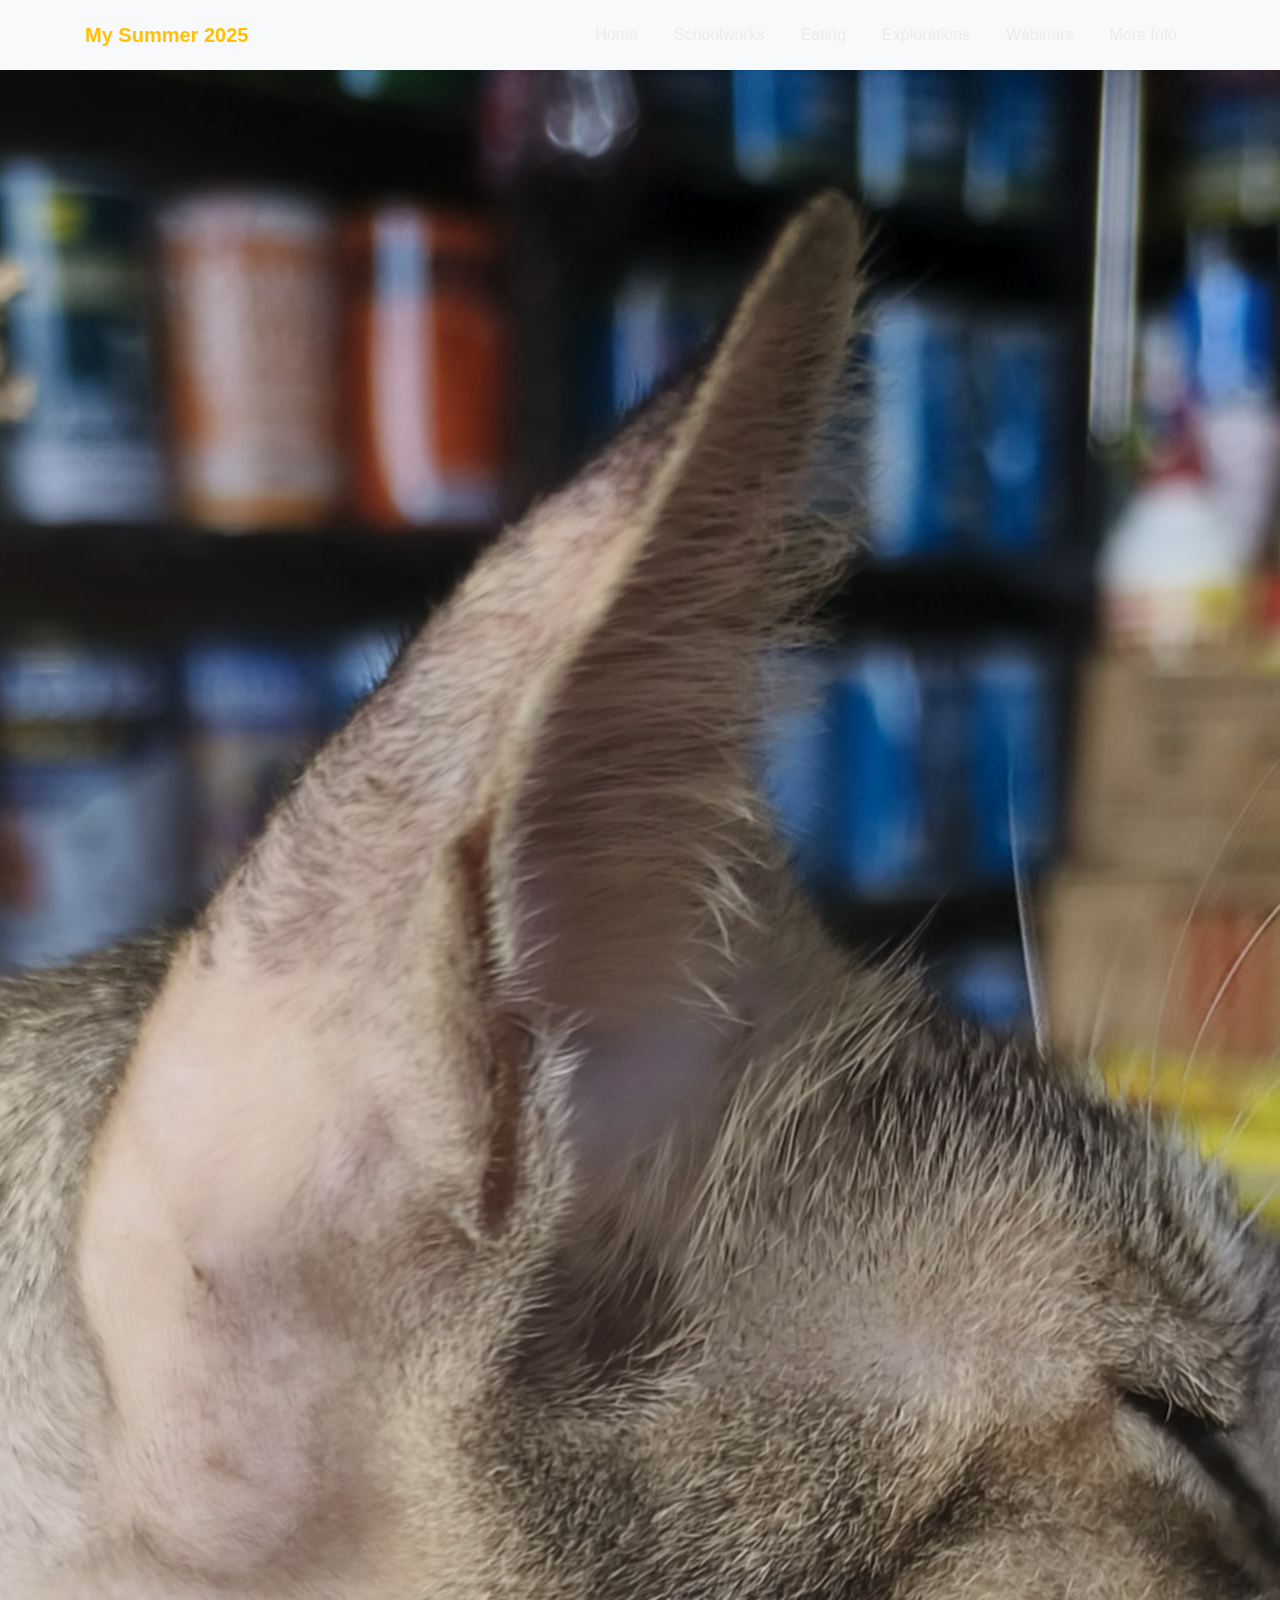
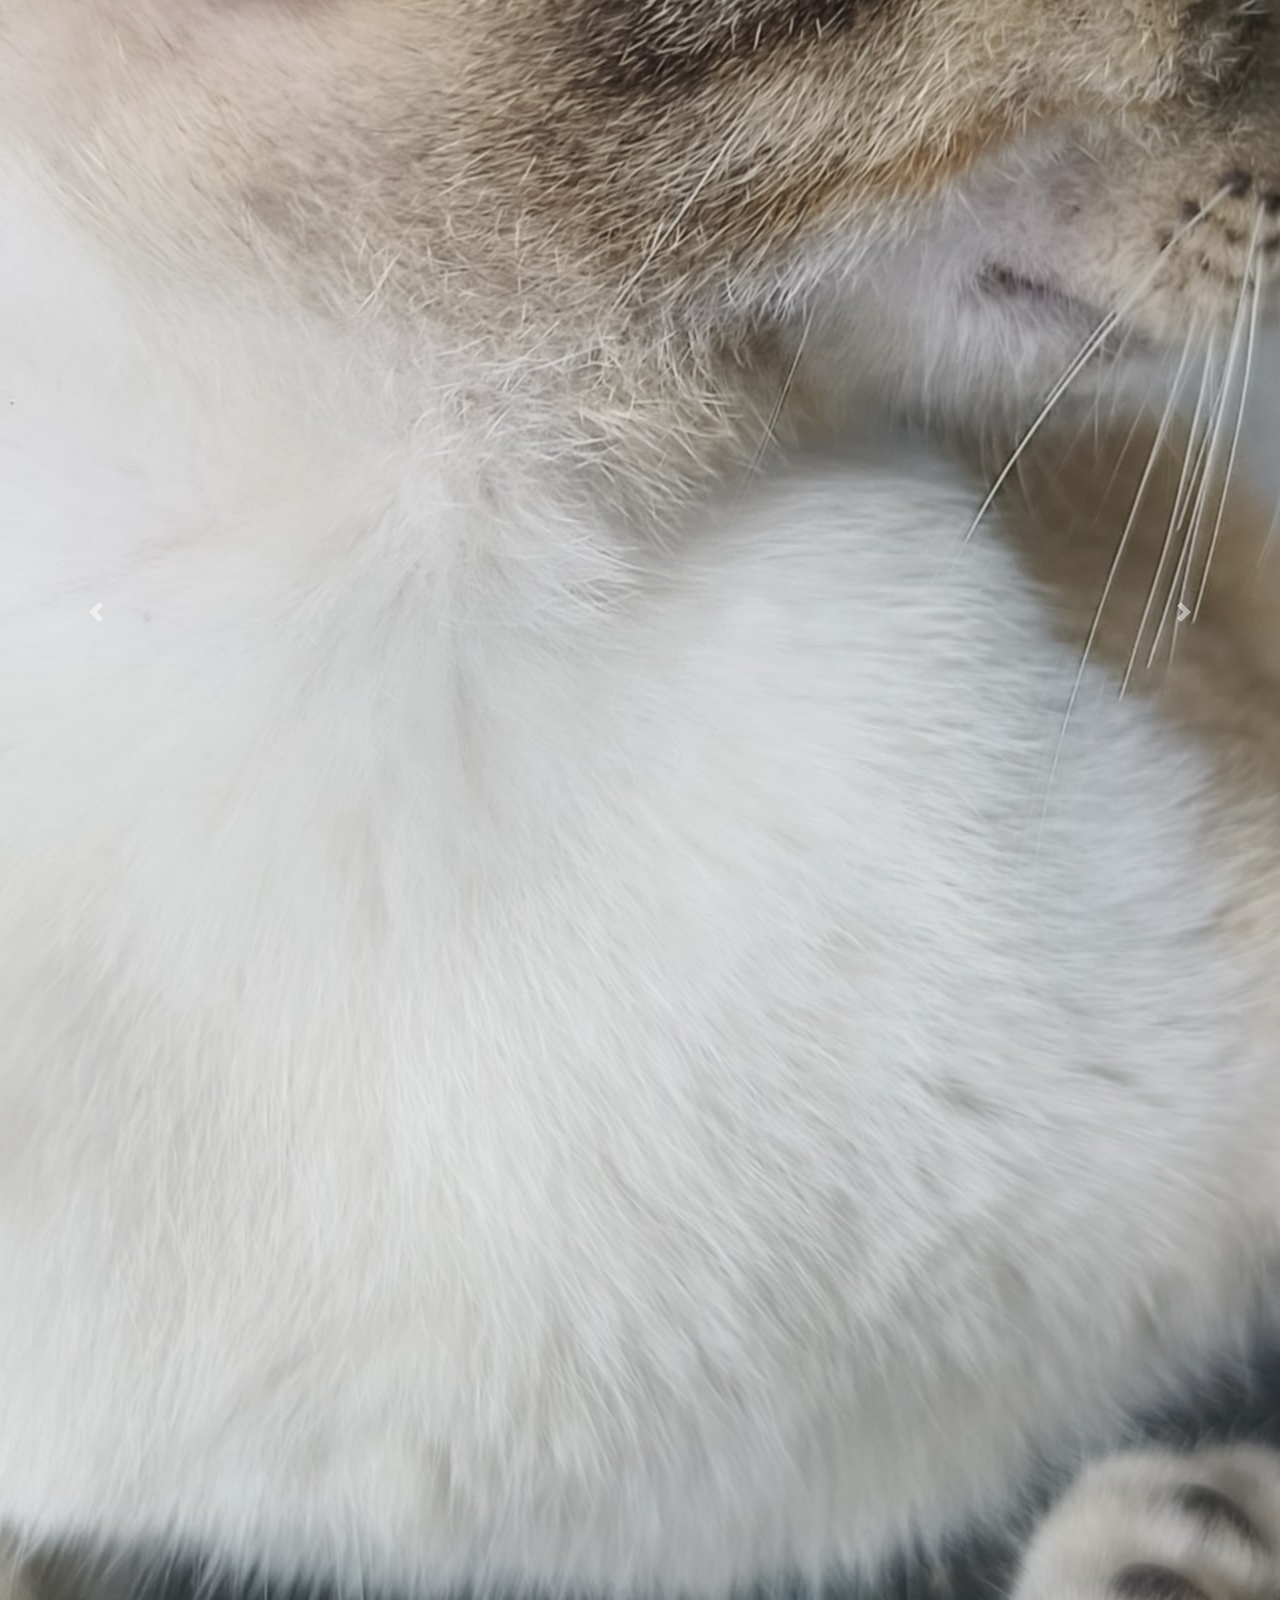
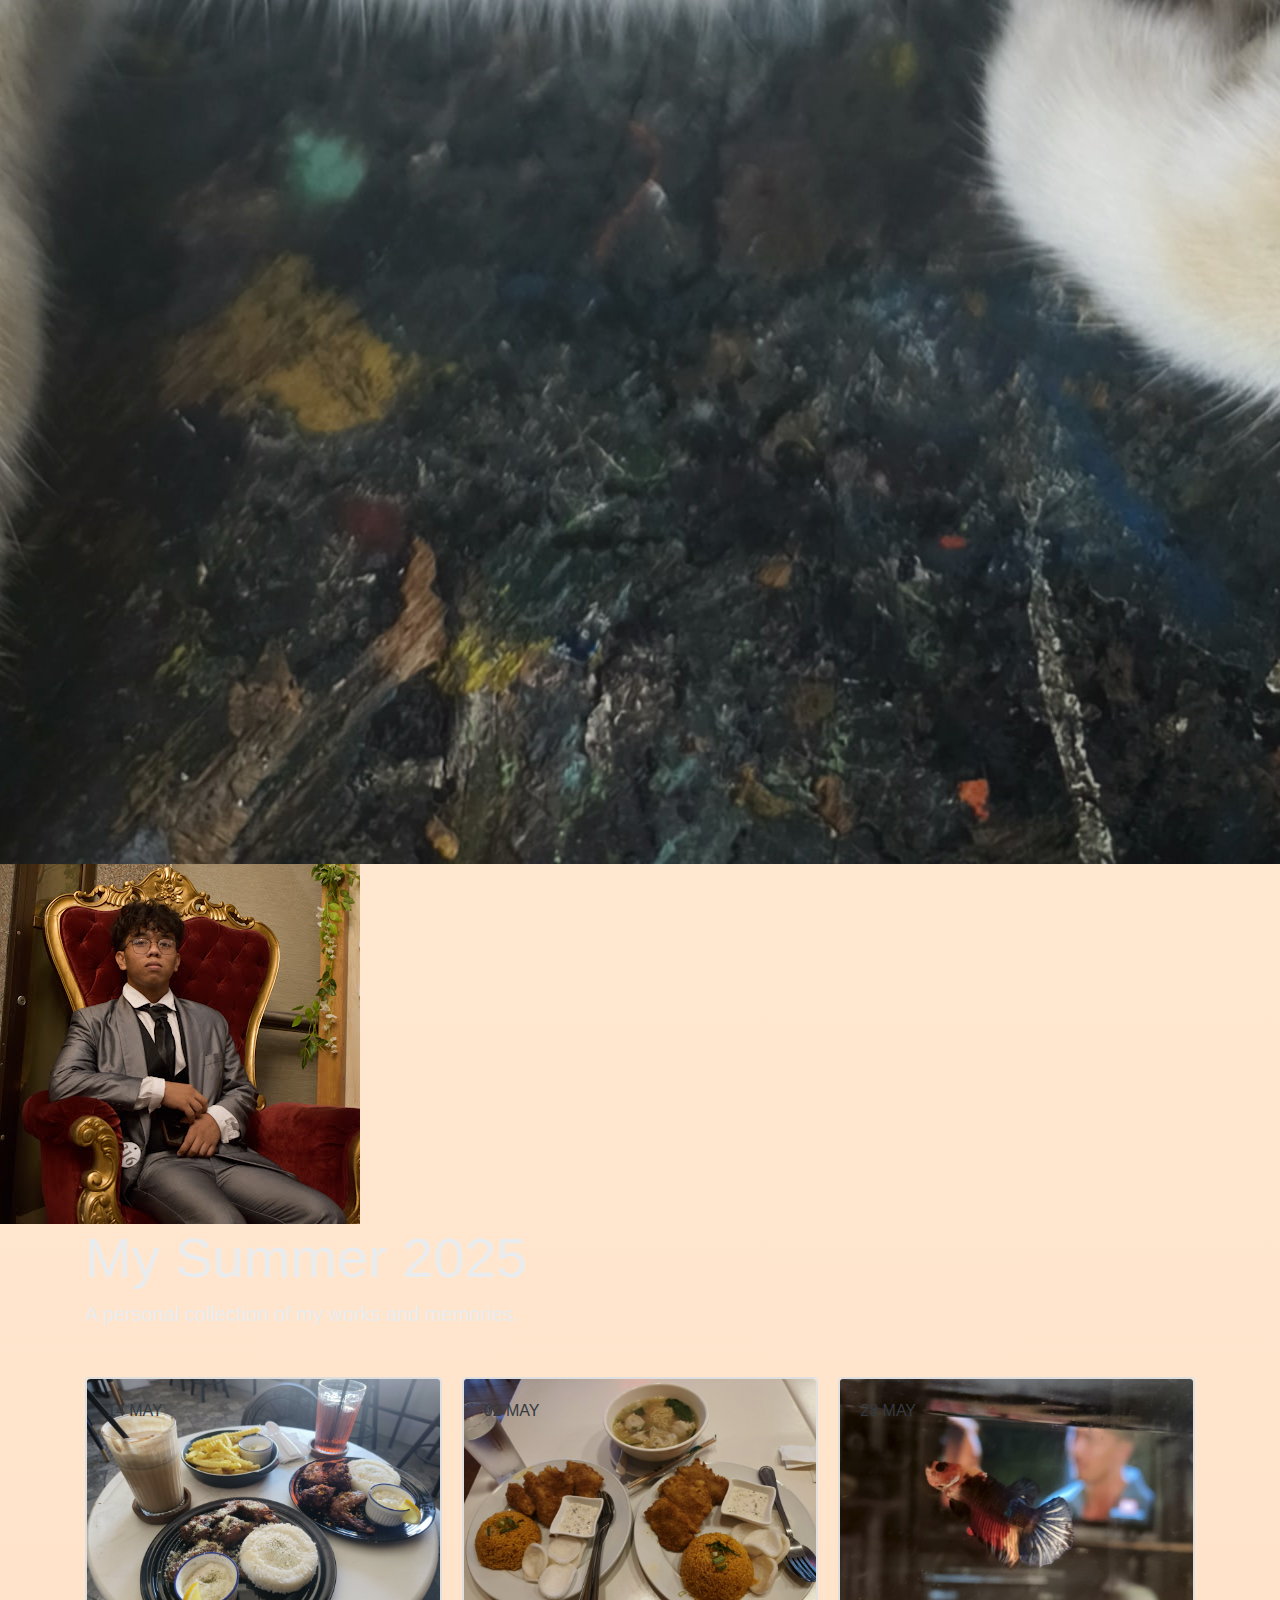
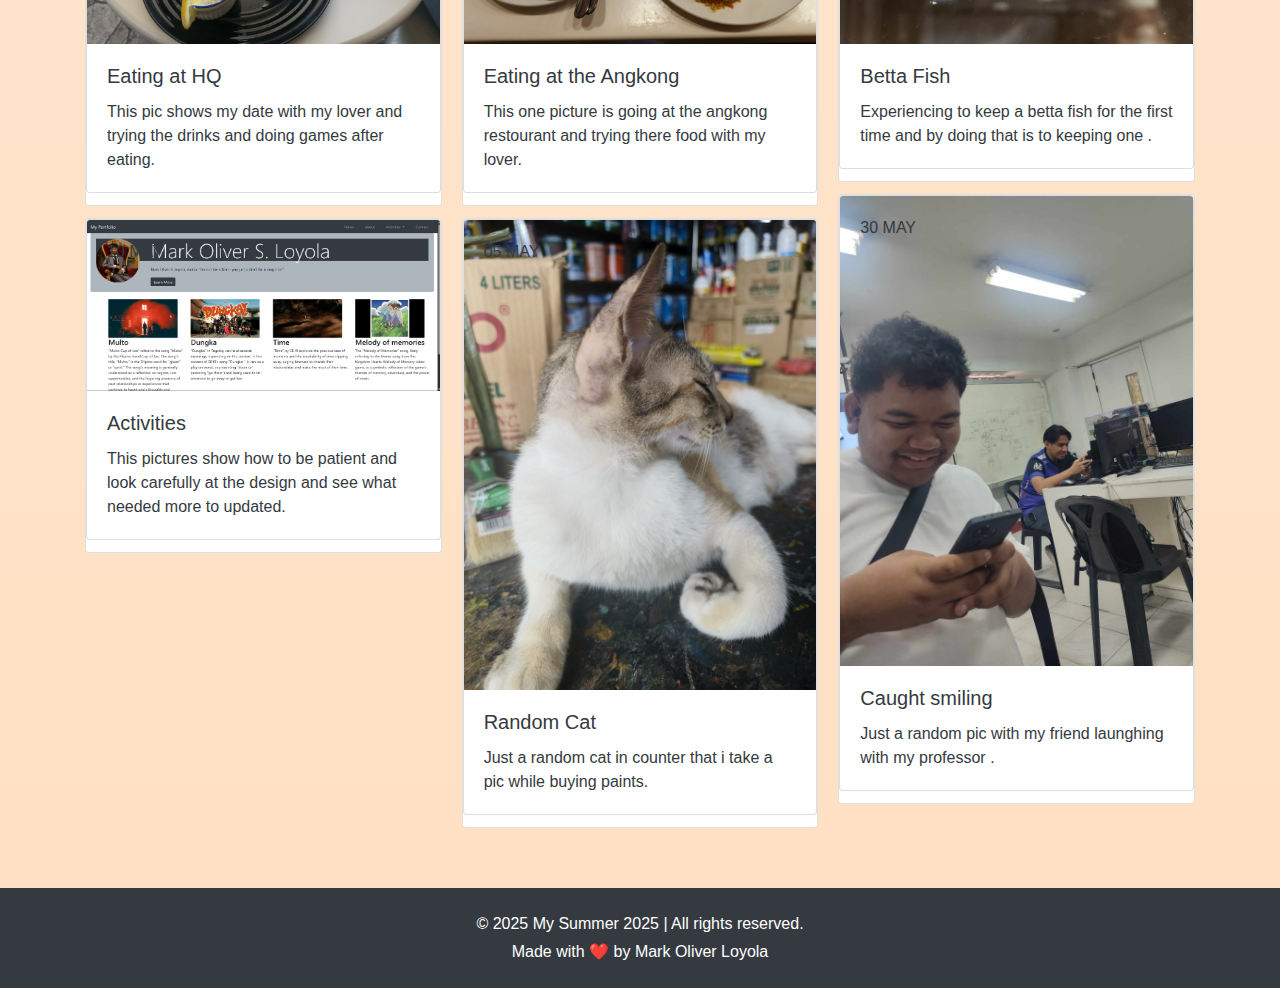
<file: web/index.html>
<!DOCTYPE html>
<html lang="en">
<head>
    <meta charset="UTF-8">
    <meta name="viewport" content="width=device-width, initial-scale=1.0">
    <title>Summer 2025</title>
    <!-- bootstrap css na galing sa net/ai -->
  <link rel="stylesheet" href="https://stackpath.bootstrapcdn.com/bootstrap/4.5.2/css/bootstrap.min.css">
  <!-- Custom CSS -->
  <link rel="stylesheet" href="style.css">

  <body style="background: linear-gradient(to bottom, #fff8f0, #ffe0c3);">
</head>
<body>
  <!-- Navbar -->
<!-- nav bars -->
<nav class="navbar navbar-expand-lg navbar-light bg-light fixed-top shadow-sm">
  <div class="container">
    <a class="navbar-brand font-weight-bold text-warning" href="#">My Summer 2025</a>
    <button class="navbar-toggler" type="button" data-toggle="collapse" data-target="#navbarNav"
      aria-controls="navbarNav" aria-expanded="false" aria-label="Toggle navigation">
      <span class="navbar-toggler-icon"></span>
    </button>
    
    <div class="collapse navbar-collapse justify-content-end" id="navbarNav">
      <ul class="navbar-nav">
        <li class="nav-item"><a class="nav-link" href="Website.html">Home</a></li>
        <li class="nav-item"><a class="nav-link" href="#beach">Schoolworks</a></li>
        <li class="nav-item"><a class="nav-link" href="#eating">Eating</a></li>
        <li class="nav-item"><a class="nav-link" href="#city">Explorations</a></li>
        <li class="nav-item"><a class="nav-link" href="#roadtrip">Webinars</a></li>
        <li class="nav-item"><a class="nav-link" href="Personal Web/Personal Web.html">More Info</a></li>
      </ul>
    </div>
  </div>
</nav>


    <!--caaarrousel-->
<div id="headerCarousel" class="carousel slide" data-ride="carousel">
  <div class="carousel-inner">
    <!-- Slide 1 -->
    <div class="carousel-item active">
      <div class="d-flex justify-content-center">
        <img src="image1.jpg" class="carousel-img" alt="Image 1" >
        <img src="image2.jpg" class="carousel-img" alt="Image 2">
        <img src="image3.jpg" class="carousel-img" alt="Image 3">
      </div>
    </div>
    <!-- Slide 2 -->
    <div class="carousel-item">
      <div class="d-flex justify-content-center">
        <img src="image2.png" class="carousel-img" alt="Image 4">
        <img src="image3.png" class="carousel-img" alt="Image 5">
        <img src="image4.jpg" class="carousel-img" alt="Image 6">
      </div>
    </div>
    <!-- Slide 3 -->
    <div class="carousel-item">
      <div class="d-flex justify-content-center">
        <img src="image5.jpg" class="carousel-img" alt="Image 7">
        <img src="image6.jpg" class="carousel-img" alt="Image 8">
        <img src="image7.jpg" class="carousel-img" alt="Image 9">
      </div>
    </div>
  </div>
  <!-- Profile Image Overlay -->
  <div class="profile-overlay">
    <img src="unnamed.jpg" alt="My Profile">
  </div>
  
  <!-- Carousel controls -->
  <a class="carousel-control-prev" href="#headerCarousel" role="button" data-slide="prev">
    <span class="carousel-control-prev-icon" aria-hidden="true"></span>
    <span class="sr-only">Previous</span>
  </a>
  <a class="carousel-control-next" href="#headerCarousel" role="button" data-slide="next">
    <span class="carousel-control-next-icon" aria-hidden="true"></span>
    <span class="sr-only">Next</span>
  </a>
</div>


  <!-- Title -->
<div class="title-box container">
  <h1 class="display-4">My <span>Summer</span> 2025</h1>
  <p class="lead">A personal collection of my works and memories.</p>
</div>


<!-- grid cards -->
<main class="container my-5">
  <div class="card-columns">
    <!-- Card 1 -->
    <a href="card1.html" class="card text-decoration-none text-dark">
      <div class="card">
        <div class="card-img-overlay">
          <span class="card-date">14 MAY</span>
        </div>
        <img src="image1.jpg" class="card-img-top" alt="Eating at Cafe">
        <div class="card-body">
          <h5 class="card-title">Eating at HQ</h5>
          <p class="card-text">This pic shows my date with my lover and trying the drinks and doing games after eating.</p>
        </div>
      </div>
    </a>
    <!-- Card 2 -->
    <a href="card2.html" class="card text-decoration-none text-dark">
      <div class="card">
        <div class="card-img-overlay">
          <span class="card-date">10 MAY</span>
        </div>
        <img src="image2.png" class="card-img-top" alt="Activities" >
        <div class="card-body">
          <h5 class="card-title">Activities</h5>
          <p class="card-text">This pictures show how to be patient and look carefully at the design and see what needed more to updated.</p>
        </div>
      </div>
    </a>
    <!-- Card 3 -->
    <a href="card3.html" class="card text-decoration-none text-dark">
      <div class="card">
        <div class="card-img-overlay">
          <span class="card-date">02 MAY</span>
        </div>
        <img src="image3.jpg" class="card-img-top" alt="Eating again in angkong">
        <div class="card-body">
          <h5 class="card-title">Eating at the Angkong</h5>
          <p class="card-text">This one picture is going at the angkong restourant and trying there food with my lover.</p>
        </div>
      </div>
    </a>
    <!-- Card 4 -->
    <a href="card4.html" class="card text-decoration-none text-dark">
      <div class="card">
        <div class="card-img-overlay">
          <span class="card-date">05 MAY</span>
        </div>
        <img src="image2.jpg" class="card-img-top" alt="Random Cat">
        <div class="card-body">
          <h5 class="card-title">Random Cat</h5>
          <p class="card-text">Just a random cat in counter that i take a pic while buying paints.</p>
        </div>
      </div>
    </a>
    <!-- Card 5 -->
    <a href="card5.html" class="card text-decoration-none text-dark">
      <div class="card">
        <div class="card-img-overlay">
          <span class="card-date">28 MAY</span>
        </div>
        <img src="image7.jpg" class="card-img-top" alt="Betta Fish">
        <div class="card-body">
          <h5 class="card-title">Betta Fish</h5>
          <p class="card-text">Experiencing to keep a betta fish for the first time and by doing that is to keeping one .</p>
        </div>
      </div>
    </a>
    
     <!-- Card 6 -->
    <a href="card6.html" class="card text-decoration-none text-dark">
      <div class="card">
        <div class="card-img-overlay">
          <span class="card-date">30 MAY</span>
        </div>
        <img src="image6.jpg" class="card-img-top" alt="Trolling with friends">
        <div class="card-body">
          <h5 class="card-title">Caught smiling</h5>
          <p class="card-text">Just a random pic with my friend launghing with my professor .</p>
        </div>
      </div>
    </a>
    <!-- Add more cards as desired -->
  </div>
</main>

  <!-- Footer -->
<footer class="bg-dark text-white text-center py-4 mt-5">
  <div class="container">
    <p class="mb-1">&copy; 2025 My Summer 2025 | All rights reserved.</p>
    <p class="mb-0">Made with ❤️ by Mark Oliver Loyola</p>
  </div>
</footer>


  <!-- jQuery and Bootstrap css ga;ing sa net/ai -->
  <script src="https://code.jquery.com/jquery-3.5.1.min.js"></script>
  <script src="https://stackpath.bootstrapcdn.com/bootstrap/4.5.2/js/bootstrap.bundle.min.js"></script>
  <script>

  </script>
</body>
</html>
</file>
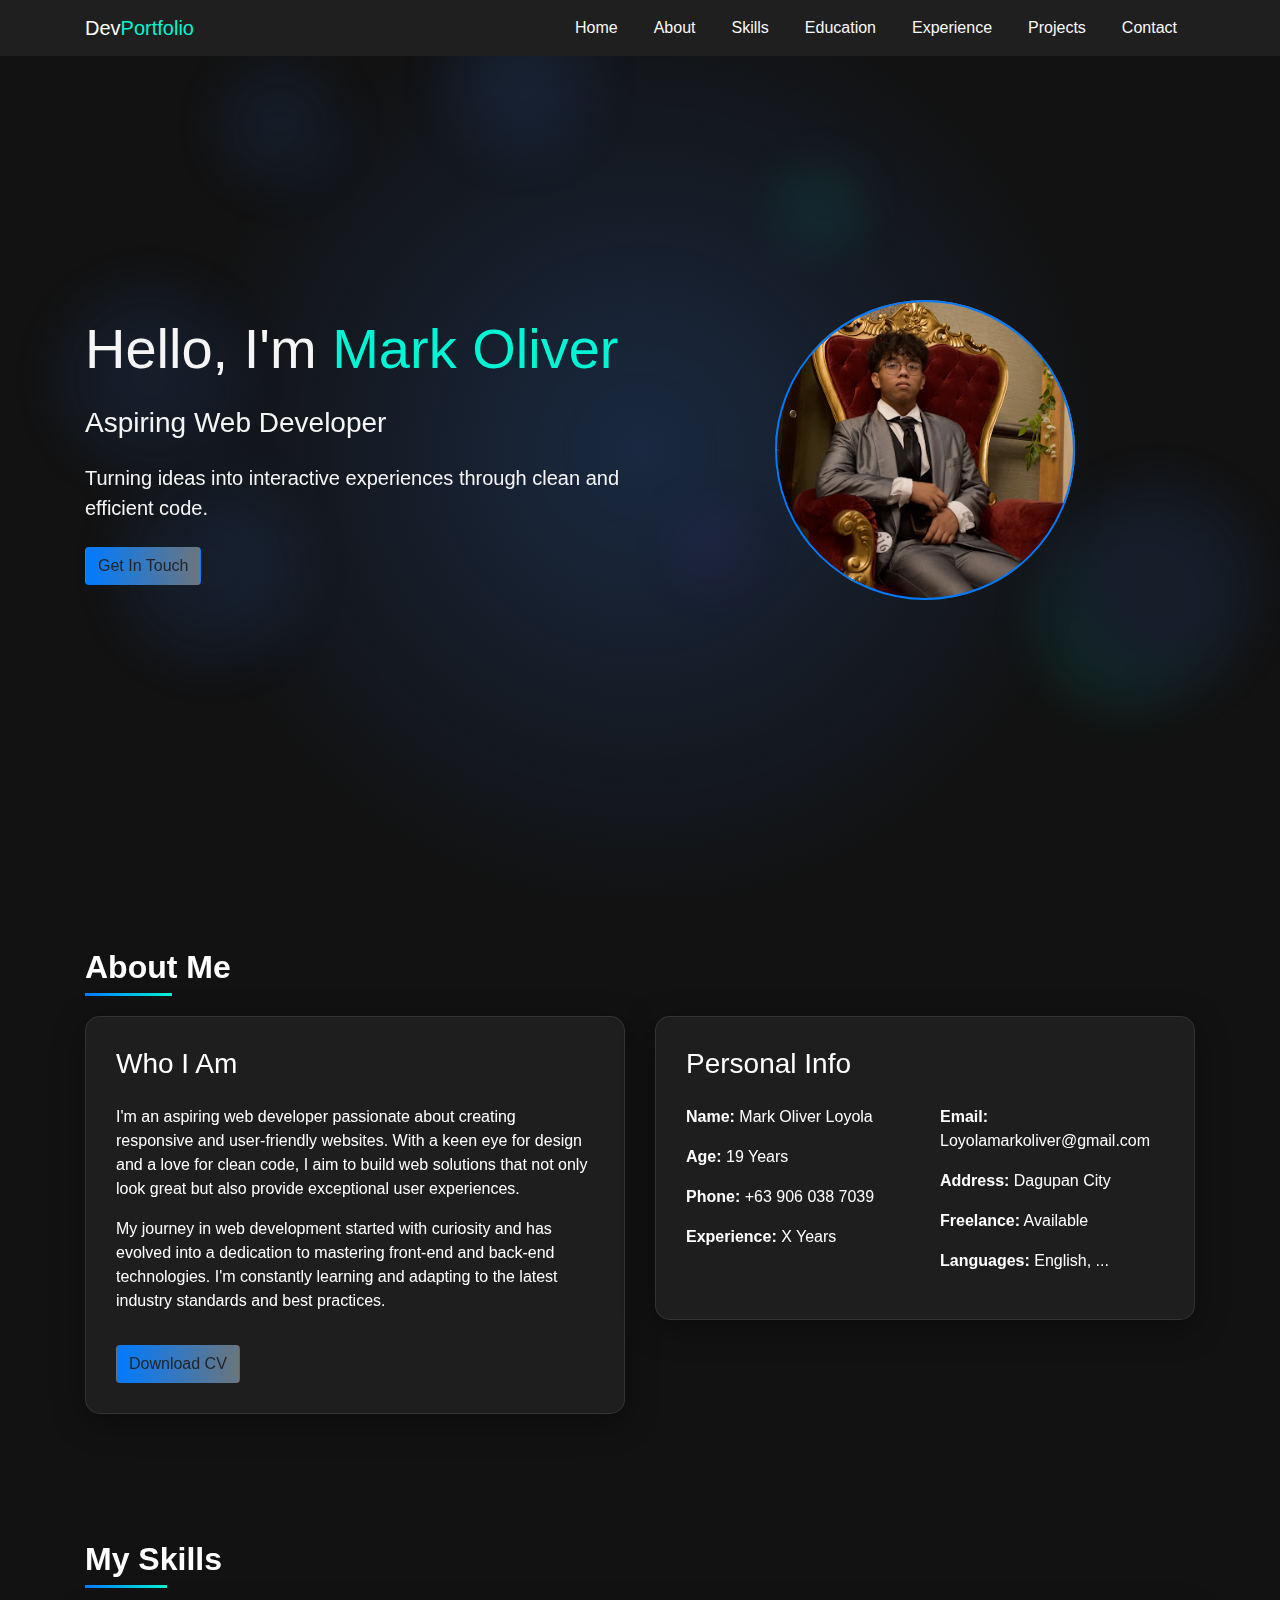
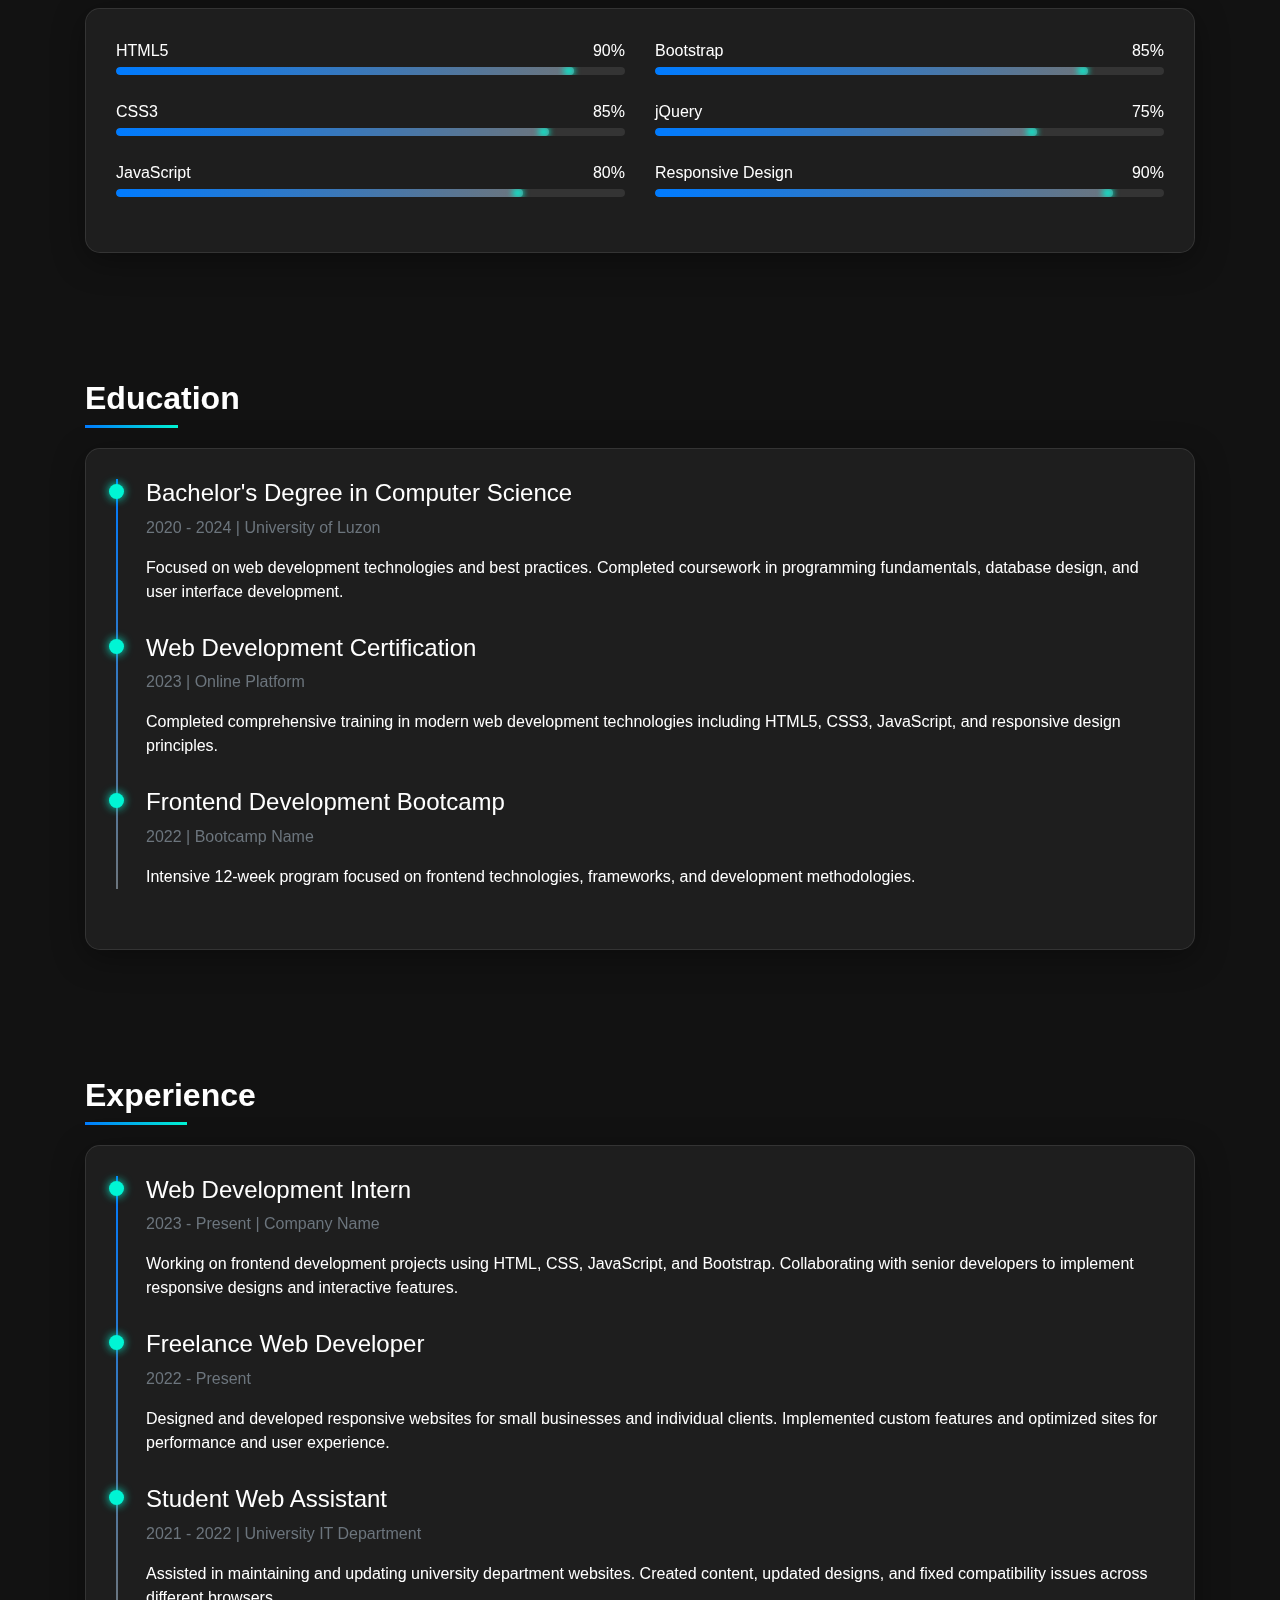
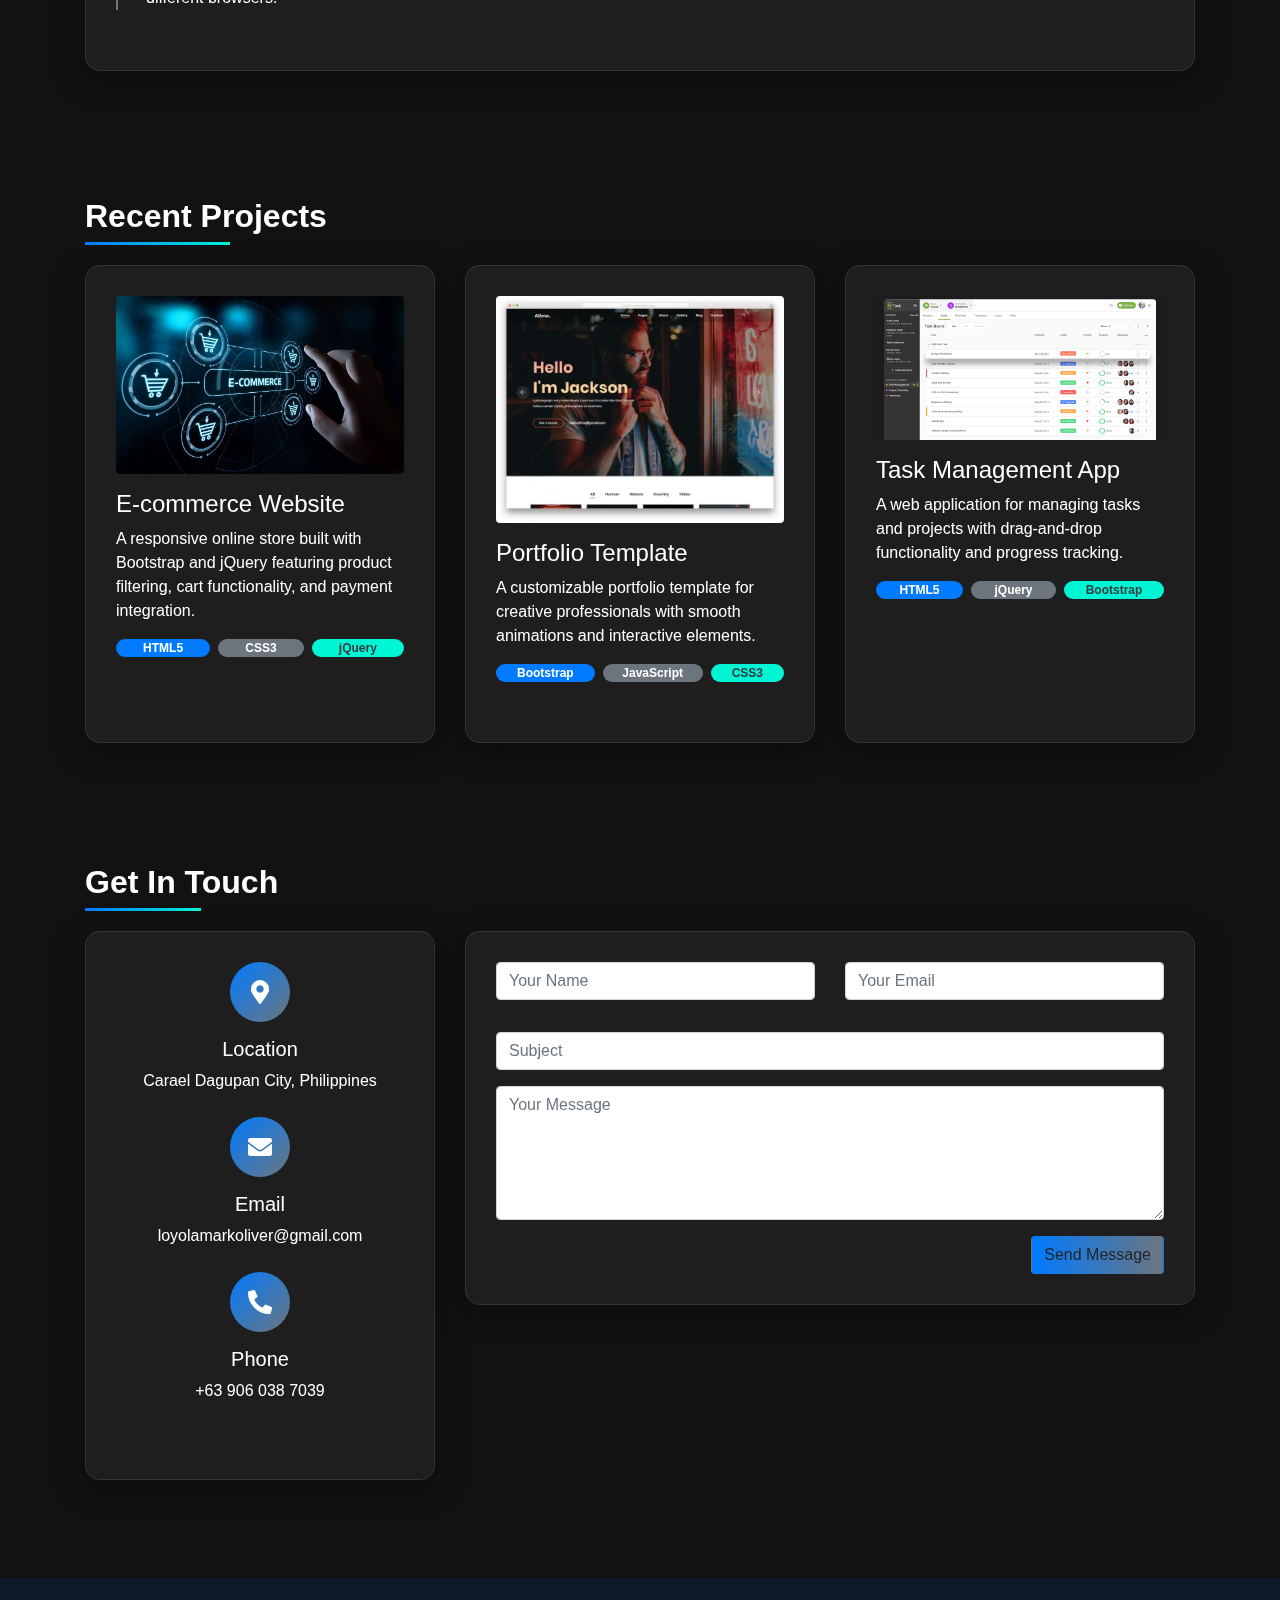
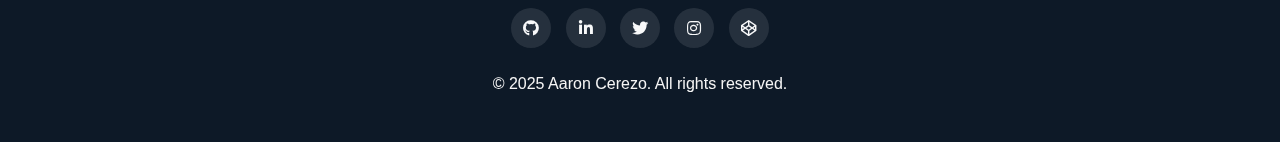
<file: web/about.html>
<!DOCTYPE html>
<html lang="en">
<head>
    <meta charset="UTF-8">
    <meta name="viewport" content="width=device-width, initial-scale=1.0">
    <title>DevPortfolio|Mark Oliver Loyola</title>
    <link rel="stylesheet" href="style.css">
    <link
      rel="stylesheet"
      href="https://cdnjs.cloudflare.com/ajax/libs/bootstrap/4.6.2/css/bootstrap.min.css"
    />
    <link
      rel="stylesheet"
      href="https://cdnjs.cloudflare.com/ajax/libs/font-awesome/5.15.4/css/all.min.css"
    />
    <style>
    body {
  background-color: #121212; /* Dark background */
  color: #f5f5f5; /* Light text for contrast */
    }

/* Optional: Glass effect elements */
    .glass-card {
  background: rgba(255, 255, 255, 0.05); /* Semi-transparent card background */
  backdrop-filter: blur(10px);
  border: 1px solid rgba(255, 255, 255, 0.1);
  color: #fff;
    }

/* Navbar customization */
    .navbar {
  background-color: #1f1f1f;
    }

/* Section title color */
    .section-title {
     color: #ffffff;
    }

    /* Skill bar background */
    .skill-progress {
     background-color: rgba(255, 255, 255, 0.1);
    }

    .skill-progress-bar {
    background-color: #00bcd4;
    }
    </style>
</head>
<body>
     <!-- Background Animation -->
    <div class="bg-animation" id="bg-animation"></div>

    <!-- Navbar -->
    <nav class="navbar navbar-expand-lg navbar-dark fixed-top">
      <div class="container">
        <a class="navbar-brand" href="#"
          >Dev<span style="color: var(--accent)">Portfolio</span></a
        >
        <button
          class="navbar-toggler"
          type="button"
          data-toggle="collapse"
          data-target="#navbarNav"
        >
          <span class="navbar-toggler-icon"></span>
        </button>
        <div class="collapse navbar-collapse" id="navbarNav">
          <ul class="navbar-nav ml-auto">
            <li class="nav-item">
              <a class="nav-link" href="#home">Home</a>
            </li>
            <li class="nav-item">
              <a class="nav-link" href="#about">About</a>
            </li>
            <li class="nav-item">
              <a class="nav-link" href="#skills">Skills</a>
            </li>
            <li class="nav-item">
              <a class="nav-link" href="#education">Education</a>
            </li>
            <li class="nav-item">
              <a class="nav-link" href="#experience">Experience</a>
            </li>
            <li class="nav-item">
              <a class="nav-link" href="#projects">Projects</a>
            </li>
            <li class="nav-item">
              <a class="nav-link" href="#contact">Contact</a>
            </li>
          </ul>
        </div>
      </div>
    </nav>


    <!-- Hero Section -->
    <section class="hero" id="home">
      <div class="container">
        <div class="row align-items-center">
          <div class="col-lg-6 hero-content">
            <h1 class="display-4 mb-4">
              Hello, I'm <span style="color: var(--accent)">Mark Oliver</span>
            </h1>
            <h3 class="mb-4">Aspiring Web Developer</h3>
            <p class="lead mb-4">
              Turning ideas into interactive experiences through clean and
              efficient code.
            </p>
            <a href="#contact" class="btn btn-custom">Get In Touch</a>
          </div>
          <div class="col-lg-6 text-center hero-img">
            <img
              src="unnamed.jpg"
              alt="Profile"
              class="img-fluid rounded-circle"
              style="width: 300px; height: 300px; object-fit: cover"
            />
          </div>
        </div>
      </div>
    </section>

    <!-- About Section -->
    <section class="py-5" id="about">
      <div class="container">
        <h2 class="section-title">About Me</h2>
        <div class="row">
          <div class="col-lg-6">
            <div class="glass-card">
              <h3 class="mb-4">Who I Am</h3>
              <p>
                I'm an aspiring web developer passionate about creating
                responsive and user-friendly websites. With a keen eye for
                design and a love for clean code, I aim to build web solutions
                that not only look great but also provide exceptional user
                experiences.
              </p>
              <p>
                My journey in web development started with curiosity and has
                evolved into a dedication to mastering front-end and back-end
                technologies. I'm constantly learning and adapting to the latest
                industry standards and best practices.
              </p>
              <a href="#" class="btn btn-custom mt-3">Download CV</a>
            </div>
          </div>
          <div class="col-lg-6">
            <div class="glass-card">
              <h3 class="mb-4">Personal Info</h3>
              <div class="row">
                <div class="col-sm-6">
                  <p><strong>Name:</strong> Mark Oliver Loyola</p>
                  <p><strong>Age:</strong> 19 Years</p>
                  <p><strong>Phone:</strong> +63 906 038 7039</p>
                  <p><strong>Experience:</strong> X Years</p>
                </div>
                <div class="col-sm-6">
                  <p><strong>Email:</strong> Loyolamarkoliver@gmail.com</p>
                  <p><strong>Address:</strong> Dagupan City</p>
                  <p><strong>Freelance:</strong> Available</p>
                  <p><strong>Languages:</strong> English, ...</p>
                </div>
              </div>
            </div>
          </div>
        </div>
      </div>
    </section>


    <!-- Skills Section -->
    <section class="py-5" id="skills">
      <div class="container">
        <h2 class="section-title">My Skills</h2>
        <div class="glass-card">
          <div class="row">
            <div class="col-md-6">
              <div class="skill-item">
                <div class="d-flex justify-content-between mb-1">
                  <span>HTML5</span>
                  <span>90%</span>
                </div>
                <div class="skill-progress">
                  <div class="skill-progress-bar" data-width="90">
                    <div class="progress-glow"></div>
                  </div>
                </div>
              </div>

              <div class="skill-item">
                <div class="d-flex justify-content-between mb-1">
                  <span>CSS3</span>
                  <span>85%</span>
                </div>
                <div class="skill-progress">
                  <div class="skill-progress-bar" data-width="85">
                    <div class="progress-glow"></div>
                  </div>
                </div>
              </div>

              <div class="skill-item">
                <div class="d-flex justify-content-between mb-1">
                  <span>JavaScript</span>
                  <span>80%</span>
                </div>
                <div class="skill-progress">
                  <div class="skill-progress-bar" data-width="80">
                    <div class="progress-glow"></div>
                  </div>
                </div>
              </div>
            </div>

            <div class="col-md-6">
              <div class="skill-item">
                <div class="d-flex justify-content-between mb-1">
                  <span>Bootstrap</span>
                  <span>85%</span>
                </div>
                <div class="skill-progress">
                  <div class="skill-progress-bar" data-width="85">
                    <div class="progress-glow"></div>
                  </div>
                </div>
              </div>

              <div class="skill-item">
                <div class="d-flex justify-content-between mb-1">
                  <span>jQuery</span>
                  <span>75%</span>
                </div>
                <div class="skill-progress">
                  <div class="skill-progress-bar" data-width="75">
                    <div class="progress-glow"></div>
                  </div>
                </div>
              </div>

              <div class="skill-item">
                <div class="d-flex justify-content-between mb-1">
                  <span>Responsive Design</span>
                  <span>90%</span>
                </div>
                <div class="skill-progress">
                  <div class="skill-progress-bar" data-width="90">
                    <div class="progress-glow"></div>
                  </div>
                </div>
              </div>
            </div>
          </div>
        </div>
      </div>
    </section>

    <!-- Education Section -->
    <section class="py-5" id="education">
      <div class="container">
        <h2 class="section-title">Education</h2>
        <div class="glass-card">
          <div class="timeline">
            <div class="timeline-item">
              <h4>Bachelor's Degree in Computer Science</h4>
              <p class="text-muted">2020 - 2024 | University of Luzon</p>
              <p>
                Focused on web development technologies and best practices.
                Completed coursework in programming fundamentals, database
                design, and user interface development.
              </p>
            </div>

            <div class="timeline-item">
              <h4>Web Development Certification</h4>
              <p class="text-muted">2023 | Online Platform</p>
              <p>
                Completed comprehensive training in modern web development
                technologies including HTML5, CSS3, JavaScript, and responsive
                design principles.
              </p>
            </div>

            <div class="timeline-item">
              <h4>Frontend Development Bootcamp</h4>
              <p class="text-muted">2022 | Bootcamp Name</p>
              <p>
                Intensive 12-week program focused on frontend technologies,
                frameworks, and development methodologies.
              </p>
            </div>
          </div>
        </div>
      </div>
    </section>

    <!-- Experience Section -->
    <section class="py-5" id="experience">
      <div class="container">
        <h2 class="section-title">Experience</h2>
        <div class="glass-card">
          <div class="timeline">
            <div class="timeline-item">
              <h4>Web Development Intern</h4>
              <p class="text-muted">2023 - Present | Company Name</p>
              <p>
                Working on frontend development projects using HTML, CSS,
                JavaScript, and Bootstrap. Collaborating with senior developers
                to implement responsive designs and interactive features.
              </p>
            </div>

            <div class="timeline-item">
              <h4>Freelance Web Developer</h4>
              <p class="text-muted">2022 - Present</p>
              <p>
                Designed and developed responsive websites for small businesses
                and individual clients. Implemented custom features and
                optimized sites for performance and user experience.
              </p>
            </div>

            <div class="timeline-item">
              <h4>Student Web Assistant</h4>
              <p class="text-muted">2021 - 2022 | University IT Department</p>
              <p>
                Assisted in maintaining and updating university department
                websites. Created content, updated designs, and fixed
                compatibility issues across different browsers.
              </p>
            </div>
          </div>
        </div>
      </div>
    </section>

    <!-- Projects Section -->
    <section class="py-5" id="projects">
      <div class="container">
        <h2 class="section-title">Recent Projects</h2>
        <div class="row">
          <div class="col-md-4 mb-4">
            <div class="glass-card h-100">
              <img
                src="ecommerce.jpg"
                alt="Project 1"
                class="img-fluid rounded mb-3"
              />
              <h4>E-commerce Website</h4>
              <p>
                A responsive online store built with Bootstrap and jQuery
                featuring product filtering, cart functionality, and payment
                integration.
              </p>
              <div class="d-flex flex-wrap badge-gap mt-3">
                <span
                  class="badge badge-pill mr-2"
                  style="background-color: var(--primary)"
                  >HTML5</span
                >
                <span
                  class="badge badge-pill mr-2"
                  style="background-color: var(--secondary)"
                  >CSS3</span
                >
                <span
                  class="badge badge-pill"
                  style="background-color: var(--accent); color: var(--dark)"
                  >jQuery</span
                >
              </div>
            </div>
          </div>

          <div class="col-md-4 mb-4">
            <div class="glass-card h-100">
              <img
                src="portfolio.jpg"
                alt="Project 2"
                class="img-fluid rounded mb-3"
              />
              <h4>Portfolio Template</h4>
              <p>
                A customizable portfolio template for creative professionals
                with smooth animations and interactive elements.
              </p>
              <div class="d-flex flex-wrap mt-3 badge-gap">
                <span
                  class="badge badge-pill mr-2"
                  style="background-color: var(--primary)"
                  >Bootstrap</span
                >
                <span
                  class="badge badge-pill mr-2"
                  style="background-color: var(--secondary)"
                  >JavaScript</span
                >
                <span
                  class="badge badge-pill"
                  style="background-color: var(--accent); color: var(--dark)"
                  >CSS3</span
                >
              </div>
            </div>
          </div>

          <div class="col-md-4 mb-4">
            <div class="glass-card h-100">
              <img
                src="task manager.png"
                alt="Project 3"
                class="img-fluid rounded mb-3"
              />
              <h4>Task Management App</h4>
              <p>
                A web application for managing tasks and projects with
                drag-and-drop functionality and progress tracking.
              </p>
              <div class="d-flex flex-wrap badge-gap mt-3">
                <span
                  class="badge badge-pill mr-2"
                  style="background-color: var(--primary)"
                  >HTML5</span
                >
                <span
                  class="badge badge-pill mr-2"
                  style="background-color: var(--secondary)"
                  >jQuery</span
                >
                <span
                  class="badge badge-pill"
                  style="background-color: var(--accent); color: var(--dark)"
                  >Bootstrap</span
                >
              </div>
            </div>
          </div>
        </div>
      </div>
    </section>

    <!-- Contact Section -->
    <section class="py-5" id="contact">
      <div class="container">
        <h2 class="section-title">Get In Touch</h2>
        <div class="row">
          <div class="col-lg-4">
            <div class="glass-card h-100">
              <div class="contact-info text-center mb-4">
                <div class="contact-icon mx-auto">
                  <i class="fas fa-map-marker-alt"></i>
                </div>
                <h5>Location</h5>
                <p>Carael Dagupan City, Philippines</p>
              </div>

              <div class="contact-info text-center mb-4">
                <div class="contact-icon mx-auto">
                  <i class="fas fa-envelope"></i>
                </div>
                <h5>Email</h5>
                <p>loyolamarkoliver@gmail.com</p>
              </div>

              <div class="contact-info text-center">
                <div class="contact-icon mx-auto">
                  <i class="fas fa-phone-alt"></i>
                </div>
                <h5>Phone</h5>
                <p>+63 906 038 7039</p>
              </div>
            </div>
          </div>

          <div class="col-lg-8">
            <div class="glass-card">
              <form id="contactForm">
                <div class="row">
                  <div class="col-md-6 mb-3">
                    <div class="form-group">
                      <input
                        type="text"
                        class="form-control"
                        placeholder="Your Name"
                        required
                      />
                    </div>
                  </div>

                  <div class="col-md-6 mb-3">
                    <div class="form-group">
                      <input
                        type="email"
                        class="form-control"
                        placeholder="Your Email"
                        required
                      />
                    </div>
                  </div>
                </div>

                <div class="form-group mb-3">
                  <input
                    type="text"
                    class="form-control"
                    placeholder="Subject"
                    required
                  />
                </div>

                <div class="form-group mb-3">
                  <textarea
                    class="form-control"
                    rows="5"
                    placeholder="Your Message"
                    required
                  ></textarea>
                </div>

                <div class="text-right">
                  <button type="submit" class="btn btn-custom">
                    Send Message
                  </button>
                </div>
              </form>
            </div>
          </div>
        </div>
      </div>
    </section>

    <!-- Footer -->
    <footer>
      <div class="container text-center">
        <div class="social-links mb-4">
          <a href="#"><i class="fab fa-github"></i></a>
          <a href="#"><i class="fab fa-linkedin-in"></i></a>
          <a href="#"><i class="fab fa-twitter"></i></a>
          <a href="#"><i class="fab fa-instagram"></i></a>
          <a href="#"><i class="fab fa-codepen"></i></a>
        </div>
        <p>&copy; 2025 Aaron Cerezo. All rights reserved.</p>
      </div>
    </footer>
    <!-- Scripts -->
    <script src="https://cdnjs.cloudflare.com/ajax/libs/jquery/3.6.0/jquery.min.js"></script>
    <script src="https://cdnjs.cloudflare.com/ajax/libs/popper.js/1.16.1/umd/popper.min.js"></script>
    <script src="https://cdnjs.cloudflare.com/ajax/libs/bootstrap/4.6.2/js/bootstrap.min.js"></script>
    <script>
      $(document).ready(function () {
        // Smooth scrolling
        $("a.nav-link").on("click", function (event) {
          if (this.hash !== "") {
            event.preventDefault();
            var hash = this.hash;
            $("html, body").animate(
              {
                scrollTop: $(hash).offset().top - 70,
              },
              800
            );
          }
        });

        // Add active class to nav items on scroll
        $(window).scroll(function () {
          var scrollPos = $(document).scrollTop();
          $(".nav-link").each(function () {
            var currLink = $(this);
            var refElement = $(currLink.attr("href"));
            if (
              refElement.position().top - 100 <= scrollPos &&
              refElement.position().top + refElement.height() > scrollPos
            ) {
              $(".nav-link").removeClass("active");
              currLink.addClass("active");
            }
          });
        });

        // Animate skill bars
        setTimeout(function () {
          $(".skill-progress-bar").each(function () {
            var width = $(this).data("width");
            $(this).css("width", width + "%");
          });
        }, 500);

        // Floating animation shapes
        const bgAnimation = document.getElementById("bg-animation");
        for (let i = 0; i < 8; i++) {
          const shape = document.createElement("div");
          shape.classList.add("floating-shape");

          // Random styles
          const size = Math.random() * 150 + 50 + "px";
          shape.style.width = size;
          shape.style.height = size;
          shape.style.left = Math.random() * 100 + "vw";
          shape.style.top = Math.random() * 100 + "vh";

          // Random colors
          const colors = ["#3a86ff", "#8338ec", "#00f5d4"];
          shape.style.background =
            colors[Math.floor(Math.random() * colors.length)];

          // Random animation duration
          shape.style.animationDuration = Math.random() * 20 + 20 + "s";
          shape.style.animationDelay = Math.random() * 5 + "s";

          bgAnimation.appendChild(shape);
        }

        // Contact form submit handler
        $("#contactForm").on("submit", function (e) {
          e.preventDefault();
          // Here you would normally send the form data to your server
          alert("Message sent successfully!");
          this.reset();
        });
      });
    </script>
</body>
</html>
</file>
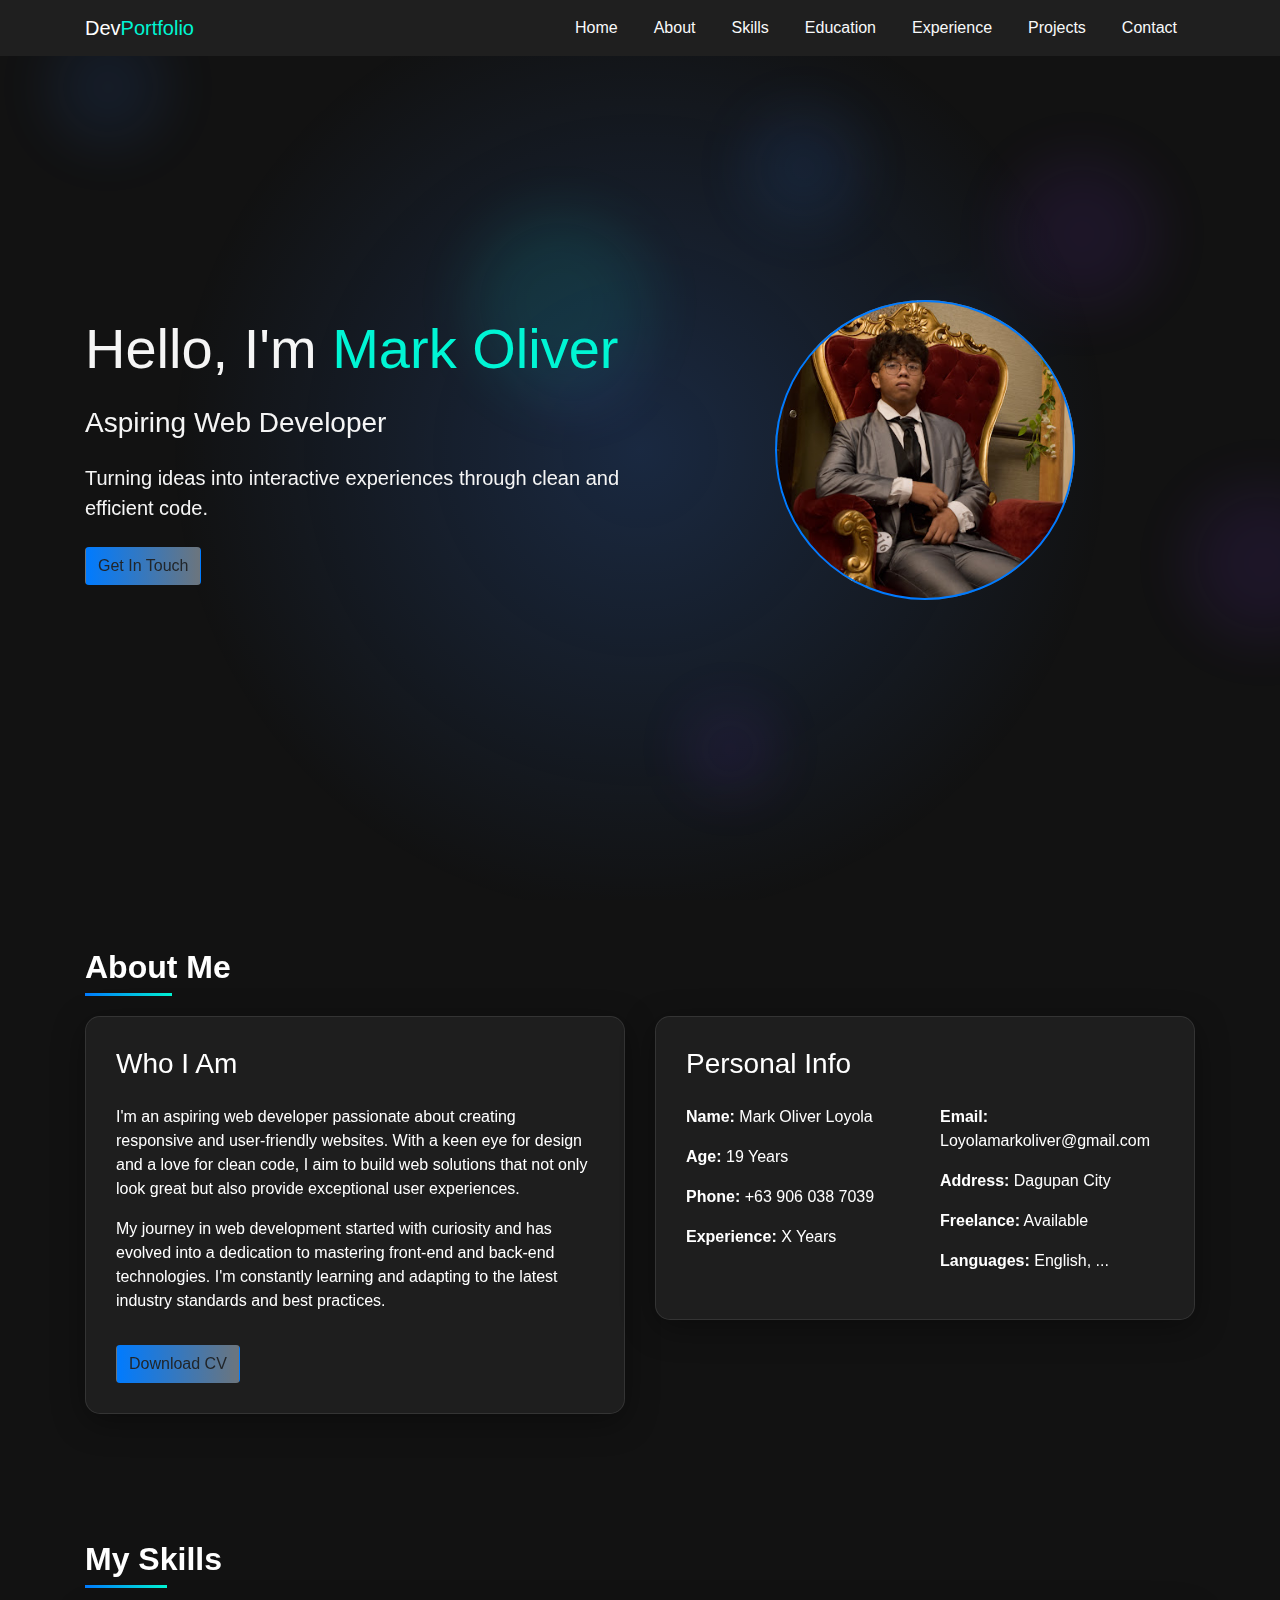
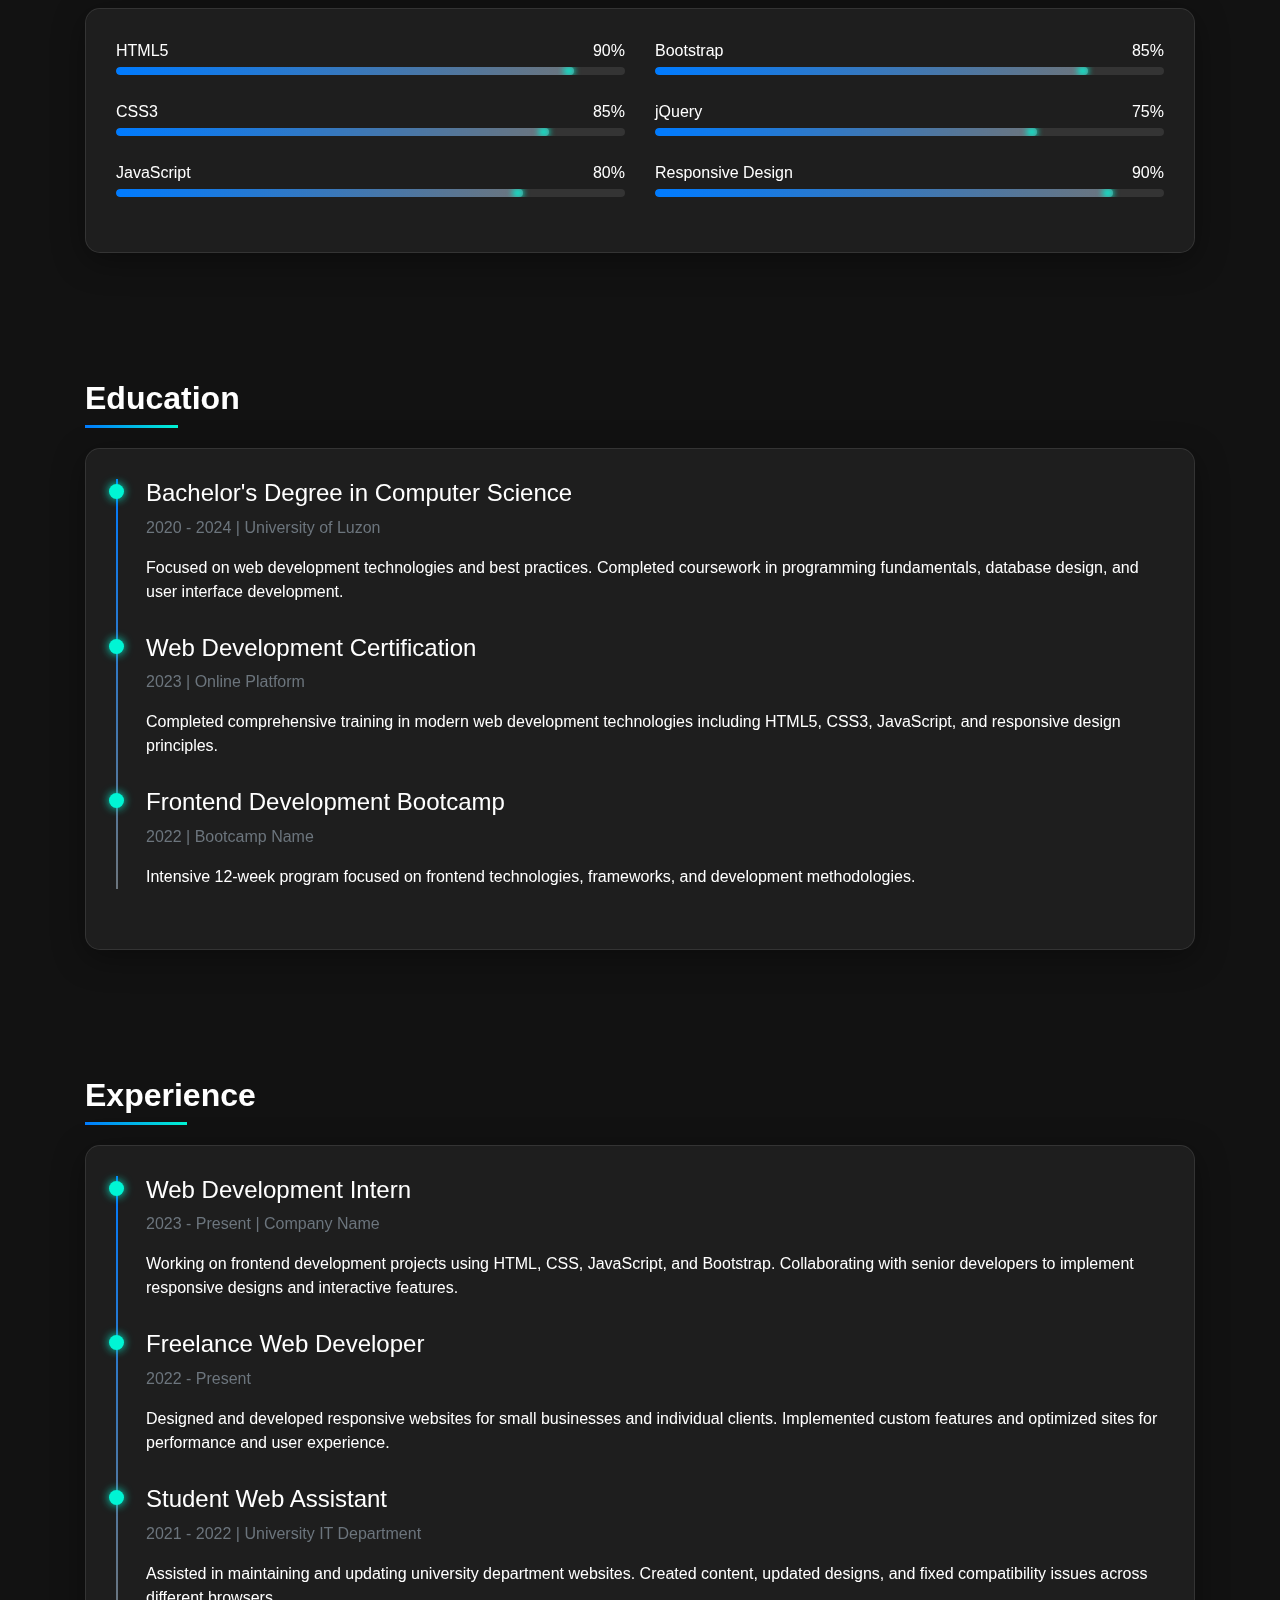
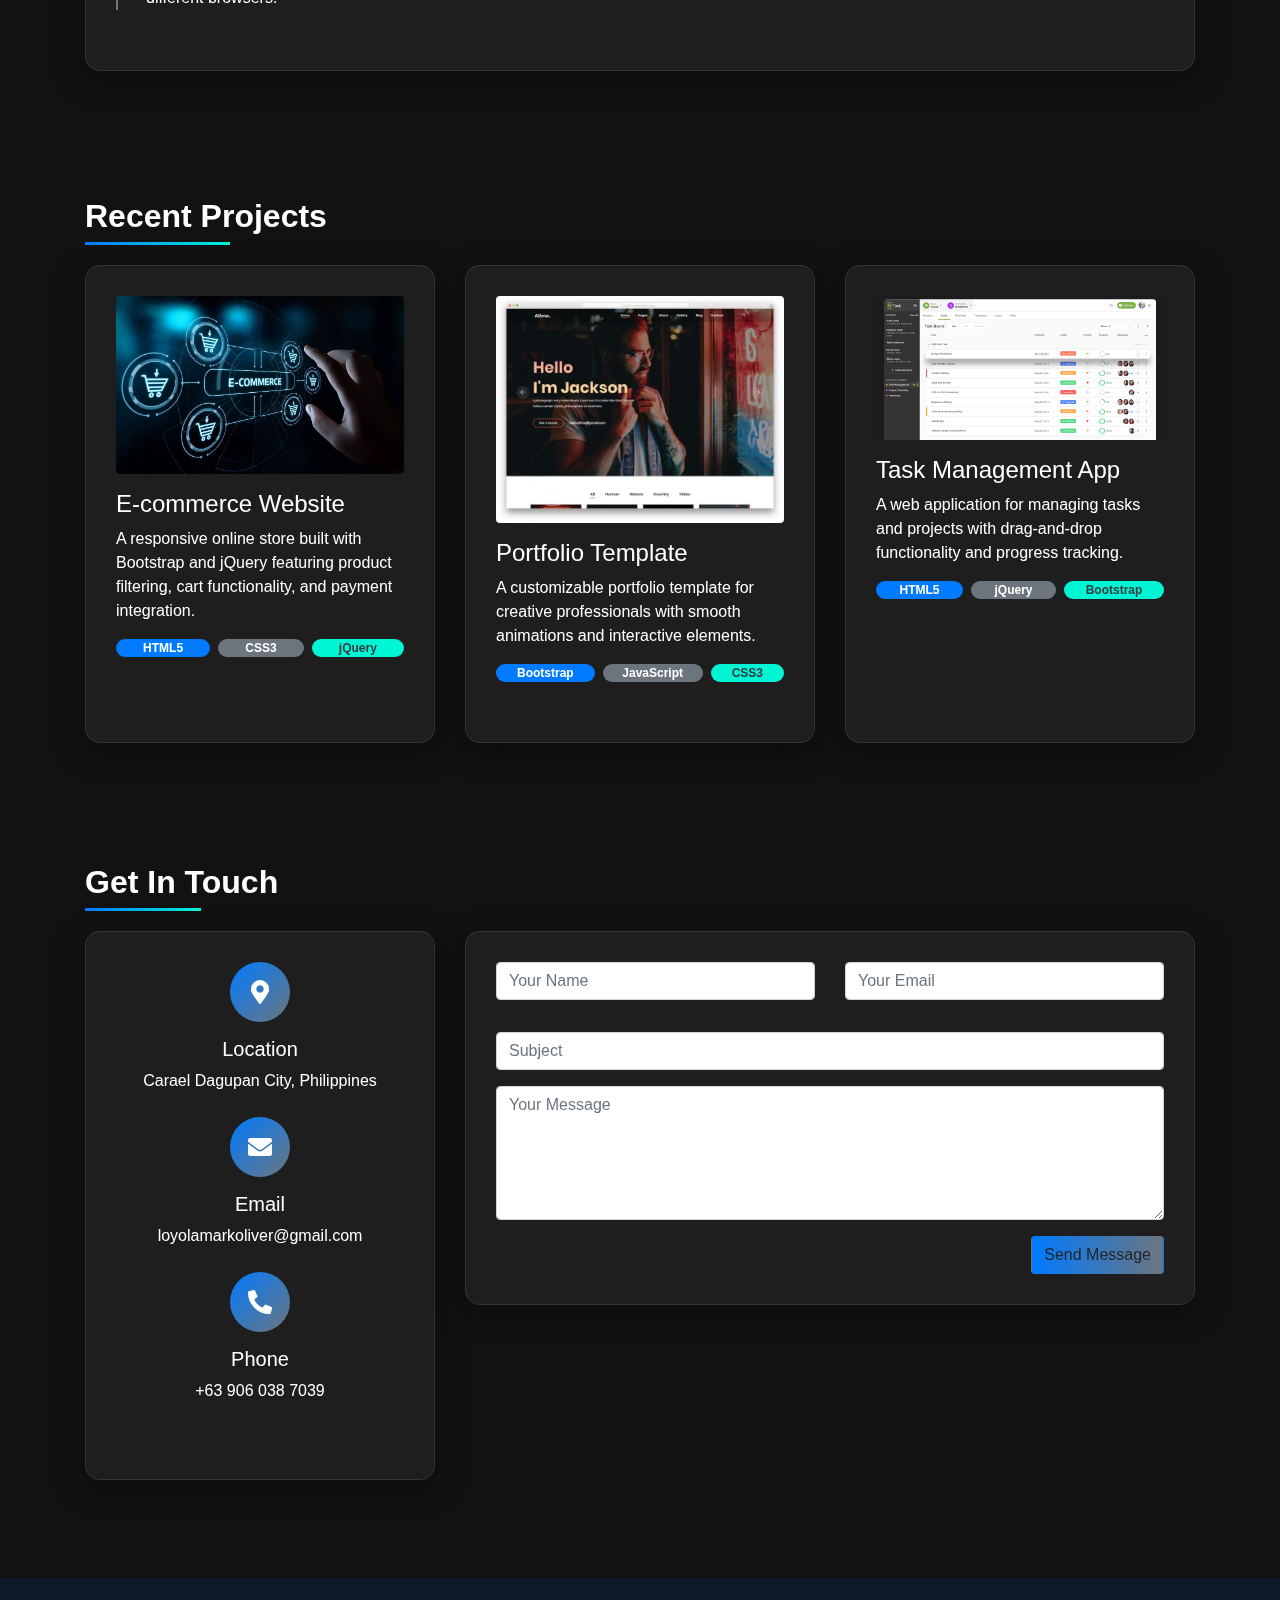
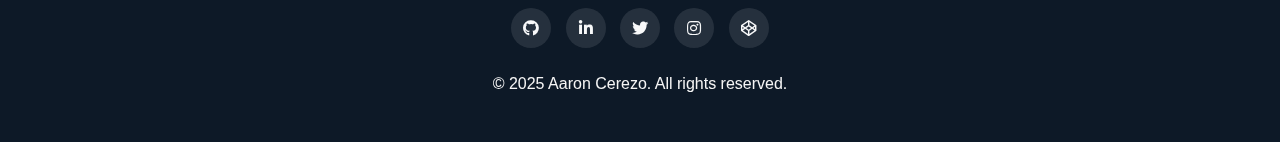
<file: web/Personal Web.html>
<!DOCTYPE html>
<html lang="en">
<head>
    <meta charset="UTF-8">
    <meta name="viewport" content="width=device-width, initial-scale=1.0">
    <title>DevPortfolio|Mark Oliver Loyola</title>
    <link rel="stylesheet" href="style.css">
    <link
      rel="stylesheet"
      href="https://cdnjs.cloudflare.com/ajax/libs/bootstrap/4.6.2/css/bootstrap.min.css"
    />
    <link
      rel="stylesheet"
      href="https://cdnjs.cloudflare.com/ajax/libs/font-awesome/5.15.4/css/all.min.css"
    />
    <style>
    body {
  background-color: #121212; /* Dark background */
  color: #f5f5f5; /* Light text for contrast */
    }

/* Optional: Glass effect elements */
    .glass-card {
  background: rgba(255, 255, 255, 0.05); /* Semi-transparent card background */
  backdrop-filter: blur(10px);
  border: 1px solid rgba(255, 255, 255, 0.1);
  color: #fff;
    }

/* Navbar customization */
    .navbar {
  background-color: #1f1f1f;
    }

/* Section title color */
    .section-title {
     color: #ffffff;
    }

    /* Skill bar background */
    .skill-progress {
     background-color: rgba(255, 255, 255, 0.1);
    }

    .skill-progress-bar {
    background-color: #00bcd4;
    }
    </style>
</head>
<body>
     <!-- Background Animation -->
    <div class="bg-animation" id="bg-animation"></div>

    <!-- Navbar -->
    <nav class="navbar navbar-expand-lg navbar-dark fixed-top">
      <div class="container">
        <a class="navbar-brand" href="#"
          >Dev<span style="color: var(--accent)">Portfolio</span></a
        >
        <button
          class="navbar-toggler"
          type="button"
          data-toggle="collapse"
          data-target="#navbarNav"
        >
          <span class="navbar-toggler-icon"></span>
        </button>
        <div class="collapse navbar-collapse" id="navbarNav">
          <ul class="navbar-nav ml-auto">
            <li class="nav-item">
              <a class="nav-link" href="#home">Home</a>
            </li>
            <li class="nav-item">
              <a class="nav-link" href="#about">About</a>
            </li>
            <li class="nav-item">
              <a class="nav-link" href="#skills">Skills</a>
            </li>
            <li class="nav-item">
              <a class="nav-link" href="#education">Education</a>
            </li>
            <li class="nav-item">
              <a class="nav-link" href="#experience">Experience</a>
            </li>
            <li class="nav-item">
              <a class="nav-link" href="#projects">Projects</a>
            </li>
            <li class="nav-item">
              <a class="nav-link" href="#contact">Contact</a>
            </li>
          </ul>
        </div>
      </div>
    </nav>


    <!-- Hero Section -->
    <section class="hero" id="home">
      <div class="container">
        <div class="row align-items-center">
          <div class="col-lg-6 hero-content">
            <h1 class="display-4 mb-4">
              Hello, I'm <span style="color: var(--accent)">Mark Oliver</span>
            </h1>
            <h3 class="mb-4">Aspiring Web Developer</h3>
            <p class="lead mb-4">
              Turning ideas into interactive experiences through clean and
              efficient code.
            </p>
            <a href="#contact" class="btn btn-custom">Get In Touch</a>
          </div>
          <div class="col-lg-6 text-center hero-img">
            <img
              src="unnamed.jpg"
              alt="Profile"
              class="img-fluid rounded-circle"
              style="width: 300px; height: 300px; object-fit: cover"
            />
          </div>
        </div>
      </div>
    </section>

    <!-- About Section -->
    <section class="py-5" id="about">
      <div class="container">
        <h2 class="section-title">About Me</h2>
        <div class="row">
          <div class="col-lg-6">
            <div class="glass-card">
              <h3 class="mb-4">Who I Am</h3>
              <p>
                I'm an aspiring web developer passionate about creating
                responsive and user-friendly websites. With a keen eye for
                design and a love for clean code, I aim to build web solutions
                that not only look great but also provide exceptional user
                experiences.
              </p>
              <p>
                My journey in web development started with curiosity and has
                evolved into a dedication to mastering front-end and back-end
                technologies. I'm constantly learning and adapting to the latest
                industry standards and best practices.
              </p>
              <a href="#" class="btn btn-custom mt-3">Download CV</a>
            </div>
          </div>
          <div class="col-lg-6">
            <div class="glass-card">
              <h3 class="mb-4">Personal Info</h3>
              <div class="row">
                <div class="col-sm-6">
                  <p><strong>Name:</strong> Mark Oliver Loyola</p>
                  <p><strong>Age:</strong> 19 Years</p>
                  <p><strong>Phone:</strong> +63 906 038 7039</p>
                  <p><strong>Experience:</strong> X Years</p>
                </div>
                <div class="col-sm-6">
                  <p><strong>Email:</strong> Loyolamarkoliver@gmail.com</p>
                  <p><strong>Address:</strong> Dagupan City</p>
                  <p><strong>Freelance:</strong> Available</p>
                  <p><strong>Languages:</strong> English, ...</p>
                </div>
              </div>
            </div>
          </div>
        </div>
      </div>
    </section>


    <!-- Skills Section -->
    <section class="py-5" id="skills">
      <div class="container">
        <h2 class="section-title">My Skills</h2>
        <div class="glass-card">
          <div class="row">
            <div class="col-md-6">
              <div class="skill-item">
                <div class="d-flex justify-content-between mb-1">
                  <span>HTML5</span>
                  <span>90%</span>
                </div>
                <div class="skill-progress">
                  <div class="skill-progress-bar" data-width="90">
                    <div class="progress-glow"></div>
                  </div>
                </div>
              </div>

              <div class="skill-item">
                <div class="d-flex justify-content-between mb-1">
                  <span>CSS3</span>
                  <span>85%</span>
                </div>
                <div class="skill-progress">
                  <div class="skill-progress-bar" data-width="85">
                    <div class="progress-glow"></div>
                  </div>
                </div>
              </div>

              <div class="skill-item">
                <div class="d-flex justify-content-between mb-1">
                  <span>JavaScript</span>
                  <span>80%</span>
                </div>
                <div class="skill-progress">
                  <div class="skill-progress-bar" data-width="80">
                    <div class="progress-glow"></div>
                  </div>
                </div>
              </div>
            </div>

            <div class="col-md-6">
              <div class="skill-item">
                <div class="d-flex justify-content-between mb-1">
                  <span>Bootstrap</span>
                  <span>85%</span>
                </div>
                <div class="skill-progress">
                  <div class="skill-progress-bar" data-width="85">
                    <div class="progress-glow"></div>
                  </div>
                </div>
              </div>

              <div class="skill-item">
                <div class="d-flex justify-content-between mb-1">
                  <span>jQuery</span>
                  <span>75%</span>
                </div>
                <div class="skill-progress">
                  <div class="skill-progress-bar" data-width="75">
                    <div class="progress-glow"></div>
                  </div>
                </div>
              </div>

              <div class="skill-item">
                <div class="d-flex justify-content-between mb-1">
                  <span>Responsive Design</span>
                  <span>90%</span>
                </div>
                <div class="skill-progress">
                  <div class="skill-progress-bar" data-width="90">
                    <div class="progress-glow"></div>
                  </div>
                </div>
              </div>
            </div>
          </div>
        </div>
      </div>
    </section>

    <!-- Education Section -->
    <section class="py-5" id="education">
      <div class="container">
        <h2 class="section-title">Education</h2>
        <div class="glass-card">
          <div class="timeline">
            <div class="timeline-item">
              <h4>Bachelor's Degree in Computer Science</h4>
              <p class="text-muted">2020 - 2024 | University of Luzon</p>
              <p>
                Focused on web development technologies and best practices.
                Completed coursework in programming fundamentals, database
                design, and user interface development.
              </p>
            </div>

            <div class="timeline-item">
              <h4>Web Development Certification</h4>
              <p class="text-muted">2023 | Online Platform</p>
              <p>
                Completed comprehensive training in modern web development
                technologies including HTML5, CSS3, JavaScript, and responsive
                design principles.
              </p>
            </div>

            <div class="timeline-item">
              <h4>Frontend Development Bootcamp</h4>
              <p class="text-muted">2022 | Bootcamp Name</p>
              <p>
                Intensive 12-week program focused on frontend technologies,
                frameworks, and development methodologies.
              </p>
            </div>
          </div>
        </div>
      </div>
    </section>

    <!-- Experience Section -->
    <section class="py-5" id="experience">
      <div class="container">
        <h2 class="section-title">Experience</h2>
        <div class="glass-card">
          <div class="timeline">
            <div class="timeline-item">
              <h4>Web Development Intern</h4>
              <p class="text-muted">2023 - Present | Company Name</p>
              <p>
                Working on frontend development projects using HTML, CSS,
                JavaScript, and Bootstrap. Collaborating with senior developers
                to implement responsive designs and interactive features.
              </p>
            </div>

            <div class="timeline-item">
              <h4>Freelance Web Developer</h4>
              <p class="text-muted">2022 - Present</p>
              <p>
                Designed and developed responsive websites for small businesses
                and individual clients. Implemented custom features and
                optimized sites for performance and user experience.
              </p>
            </div>

            <div class="timeline-item">
              <h4>Student Web Assistant</h4>
              <p class="text-muted">2021 - 2022 | University IT Department</p>
              <p>
                Assisted in maintaining and updating university department
                websites. Created content, updated designs, and fixed
                compatibility issues across different browsers.
              </p>
            </div>
          </div>
        </div>
      </div>
    </section>

    <!-- Projects Section -->
    <section class="py-5" id="projects">
      <div class="container">
        <h2 class="section-title">Recent Projects</h2>
        <div class="row">
          <div class="col-md-4 mb-4">
            <div class="glass-card h-100">
              <img
                src="ecommerce.jpg"
                alt="Project 1"
                class="img-fluid rounded mb-3"
              />
              <h4>E-commerce Website</h4>
              <p>
                A responsive online store built with Bootstrap and jQuery
                featuring product filtering, cart functionality, and payment
                integration.
              </p>
              <div class="d-flex flex-wrap badge-gap mt-3">
                <span
                  class="badge badge-pill mr-2"
                  style="background-color: var(--primary)"
                  >HTML5</span
                >
                <span
                  class="badge badge-pill mr-2"
                  style="background-color: var(--secondary)"
                  >CSS3</span
                >
                <span
                  class="badge badge-pill"
                  style="background-color: var(--accent); color: var(--dark)"
                  >jQuery</span
                >
              </div>
            </div>
          </div>

          <div class="col-md-4 mb-4">
            <div class="glass-card h-100">
              <img
                src="portfolio.jpg"
                alt="Project 2"
                class="img-fluid rounded mb-3"
              />
              <h4>Portfolio Template</h4>
              <p>
                A customizable portfolio template for creative professionals
                with smooth animations and interactive elements.
              </p>
              <div class="d-flex flex-wrap mt-3 badge-gap">
                <span
                  class="badge badge-pill mr-2"
                  style="background-color: var(--primary)"
                  >Bootstrap</span
                >
                <span
                  class="badge badge-pill mr-2"
                  style="background-color: var(--secondary)"
                  >JavaScript</span
                >
                <span
                  class="badge badge-pill"
                  style="background-color: var(--accent); color: var(--dark)"
                  >CSS3</span
                >
              </div>
            </div>
          </div>

          <div class="col-md-4 mb-4">
            <div class="glass-card h-100">
              <img
                src="task manager.png"
                alt="Project 3"
                class="img-fluid rounded mb-3"
              />
              <h4>Task Management App</h4>
              <p>
                A web application for managing tasks and projects with
                drag-and-drop functionality and progress tracking.
              </p>
              <div class="d-flex flex-wrap badge-gap mt-3">
                <span
                  class="badge badge-pill mr-2"
                  style="background-color: var(--primary)"
                  >HTML5</span
                >
                <span
                  class="badge badge-pill mr-2"
                  style="background-color: var(--secondary)"
                  >jQuery</span
                >
                <span
                  class="badge badge-pill"
                  style="background-color: var(--accent); color: var(--dark)"
                  >Bootstrap</span
                >
              </div>
            </div>
          </div>
        </div>
      </div>
    </section>

    <!-- Contact Section -->
    <section class="py-5" id="contact">
      <div class="container">
        <h2 class="section-title">Get In Touch</h2>
        <div class="row">
          <div class="col-lg-4">
            <div class="glass-card h-100">
              <div class="contact-info text-center mb-4">
                <div class="contact-icon mx-auto">
                  <i class="fas fa-map-marker-alt"></i>
                </div>
                <h5>Location</h5>
                <p>Carael Dagupan City, Philippines</p>
              </div>

              <div class="contact-info text-center mb-4">
                <div class="contact-icon mx-auto">
                  <i class="fas fa-envelope"></i>
                </div>
                <h5>Email</h5>
                <p>loyolamarkoliver@gmail.com</p>
              </div>

              <div class="contact-info text-center">
                <div class="contact-icon mx-auto">
                  <i class="fas fa-phone-alt"></i>
                </div>
                <h5>Phone</h5>
                <p>+63 906 038 7039</p>
              </div>
            </div>
          </div>

          <div class="col-lg-8">
            <div class="glass-card">
              <form id="contactForm">
                <div class="row">
                  <div class="col-md-6 mb-3">
                    <div class="form-group">
                      <input
                        type="text"
                        class="form-control"
                        placeholder="Your Name"
                        required
                      />
                    </div>
                  </div>

                  <div class="col-md-6 mb-3">
                    <div class="form-group">
                      <input
                        type="email"
                        class="form-control"
                        placeholder="Your Email"
                        required
                      />
                    </div>
                  </div>
                </div>

                <div class="form-group mb-3">
                  <input
                    type="text"
                    class="form-control"
                    placeholder="Subject"
                    required
                  />
                </div>

                <div class="form-group mb-3">
                  <textarea
                    class="form-control"
                    rows="5"
                    placeholder="Your Message"
                    required
                  ></textarea>
                </div>

                <div class="text-right">
                  <button type="submit" class="btn btn-custom">
                    Send Message
                  </button>
                </div>
              </form>
            </div>
          </div>
        </div>
      </div>
    </section>

    <!-- Footer -->
    <footer>
      <div class="container text-center">
        <div class="social-links mb-4">
          <a href="#"><i class="fab fa-github"></i></a>
          <a href="#"><i class="fab fa-linkedin-in"></i></a>
          <a href="#"><i class="fab fa-twitter"></i></a>
          <a href="#"><i class="fab fa-instagram"></i></a>
          <a href="#"><i class="fab fa-codepen"></i></a>
        </div>
        <p>&copy; 2025 Aaron Cerezo. All rights reserved.</p>
      </div>
    </footer>
    <!-- Scripts -->
    <script src="https://cdnjs.cloudflare.com/ajax/libs/jquery/3.6.0/jquery.min.js"></script>
    <script src="https://cdnjs.cloudflare.com/ajax/libs/popper.js/1.16.1/umd/popper.min.js"></script>
    <script src="https://cdnjs.cloudflare.com/ajax/libs/bootstrap/4.6.2/js/bootstrap.min.js"></script>
    <script>
      $(document).ready(function () {
        // Smooth scrolling
        $("a.nav-link").on("click", function (event) {
          if (this.hash !== "") {
            event.preventDefault();
            var hash = this.hash;
            $("html, body").animate(
              {
                scrollTop: $(hash).offset().top - 70,
              },
              800
            );
          }
        });

        // Add active class to nav items on scroll
        $(window).scroll(function () {
          var scrollPos = $(document).scrollTop();
          $(".nav-link").each(function () {
            var currLink = $(this);
            var refElement = $(currLink.attr("href"));
            if (
              refElement.position().top - 100 <= scrollPos &&
              refElement.position().top + refElement.height() > scrollPos
            ) {
              $(".nav-link").removeClass("active");
              currLink.addClass("active");
            }
          });
        });

        // Animate skill bars
        setTimeout(function () {
          $(".skill-progress-bar").each(function () {
            var width = $(this).data("width");
            $(this).css("width", width + "%");
          });
        }, 500);

        // Floating animation shapes
        const bgAnimation = document.getElementById("bg-animation");
        for (let i = 0; i < 8; i++) {
          const shape = document.createElement("div");
          shape.classList.add("floating-shape");

          // Random styles
          const size = Math.random() * 150 + 50 + "px";
          shape.style.width = size;
          shape.style.height = size;
          shape.style.left = Math.random() * 100 + "vw";
          shape.style.top = Math.random() * 100 + "vh";

          // Random colors
          const colors = ["#3a86ff", "#8338ec", "#00f5d4"];
          shape.style.background =
            colors[Math.floor(Math.random() * colors.length)];

          // Random animation duration
          shape.style.animationDuration = Math.random() * 20 + 20 + "s";
          shape.style.animationDelay = Math.random() * 5 + "s";

          bgAnimation.appendChild(shape);
        }

        // Contact form submit handler
        $("#contactForm").on("submit", function (e) {
          e.preventDefault();
          // Here you would normally send the form data to your server
          alert("Message sent successfully!");
          this.reset();
        });
      });
    </script>
</body>
</html>
</file>
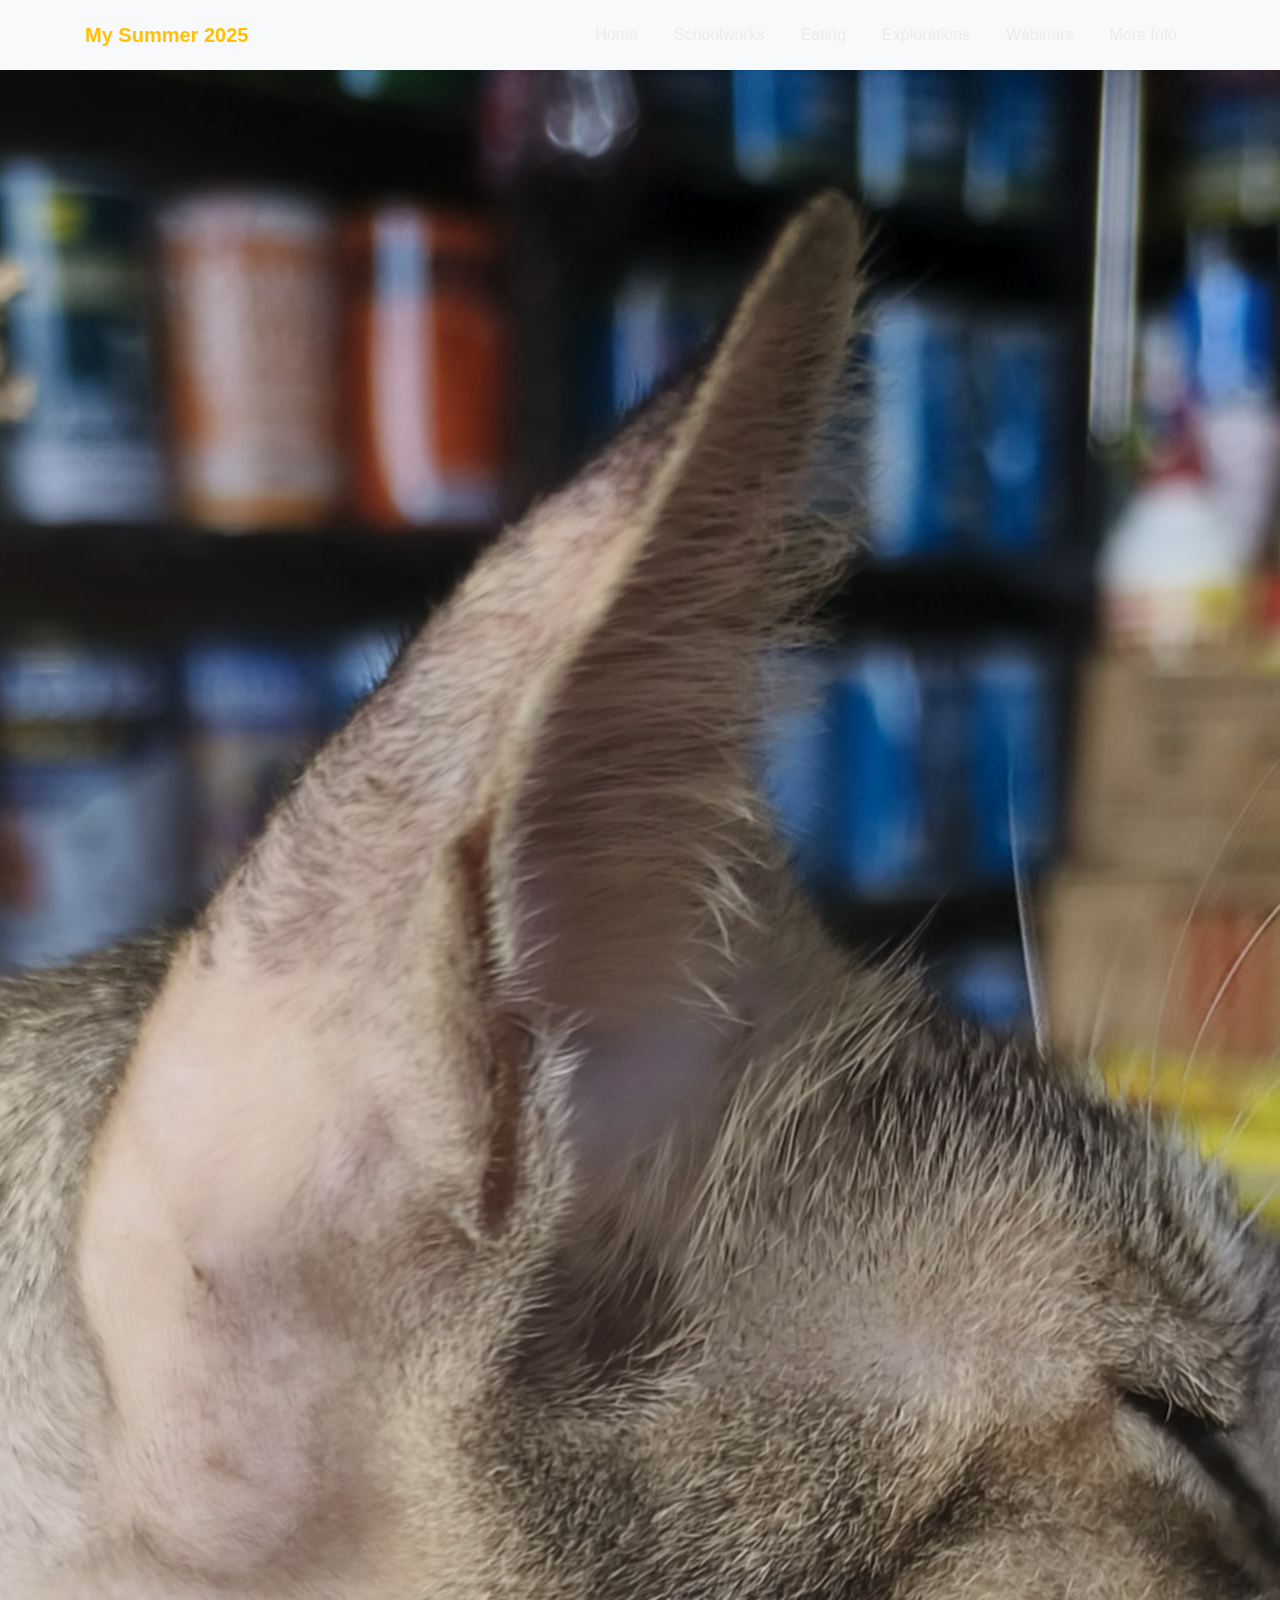
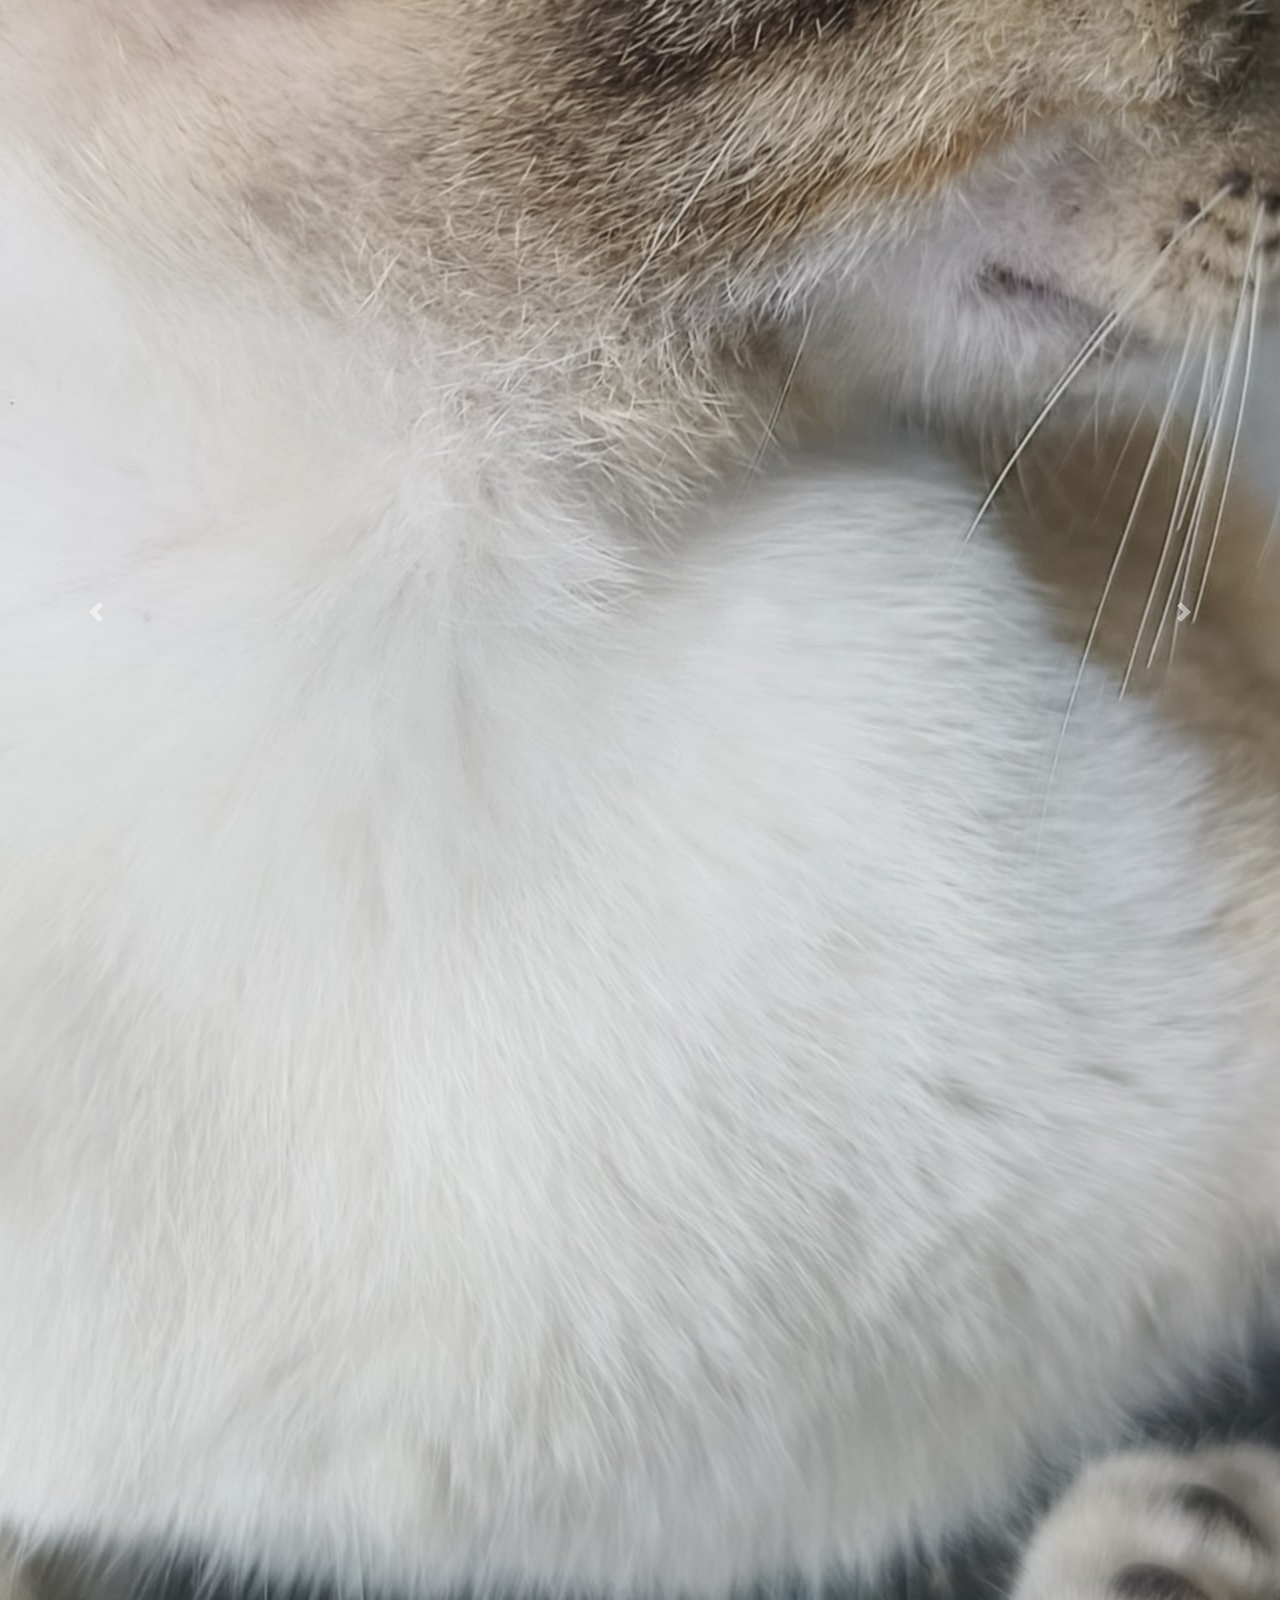
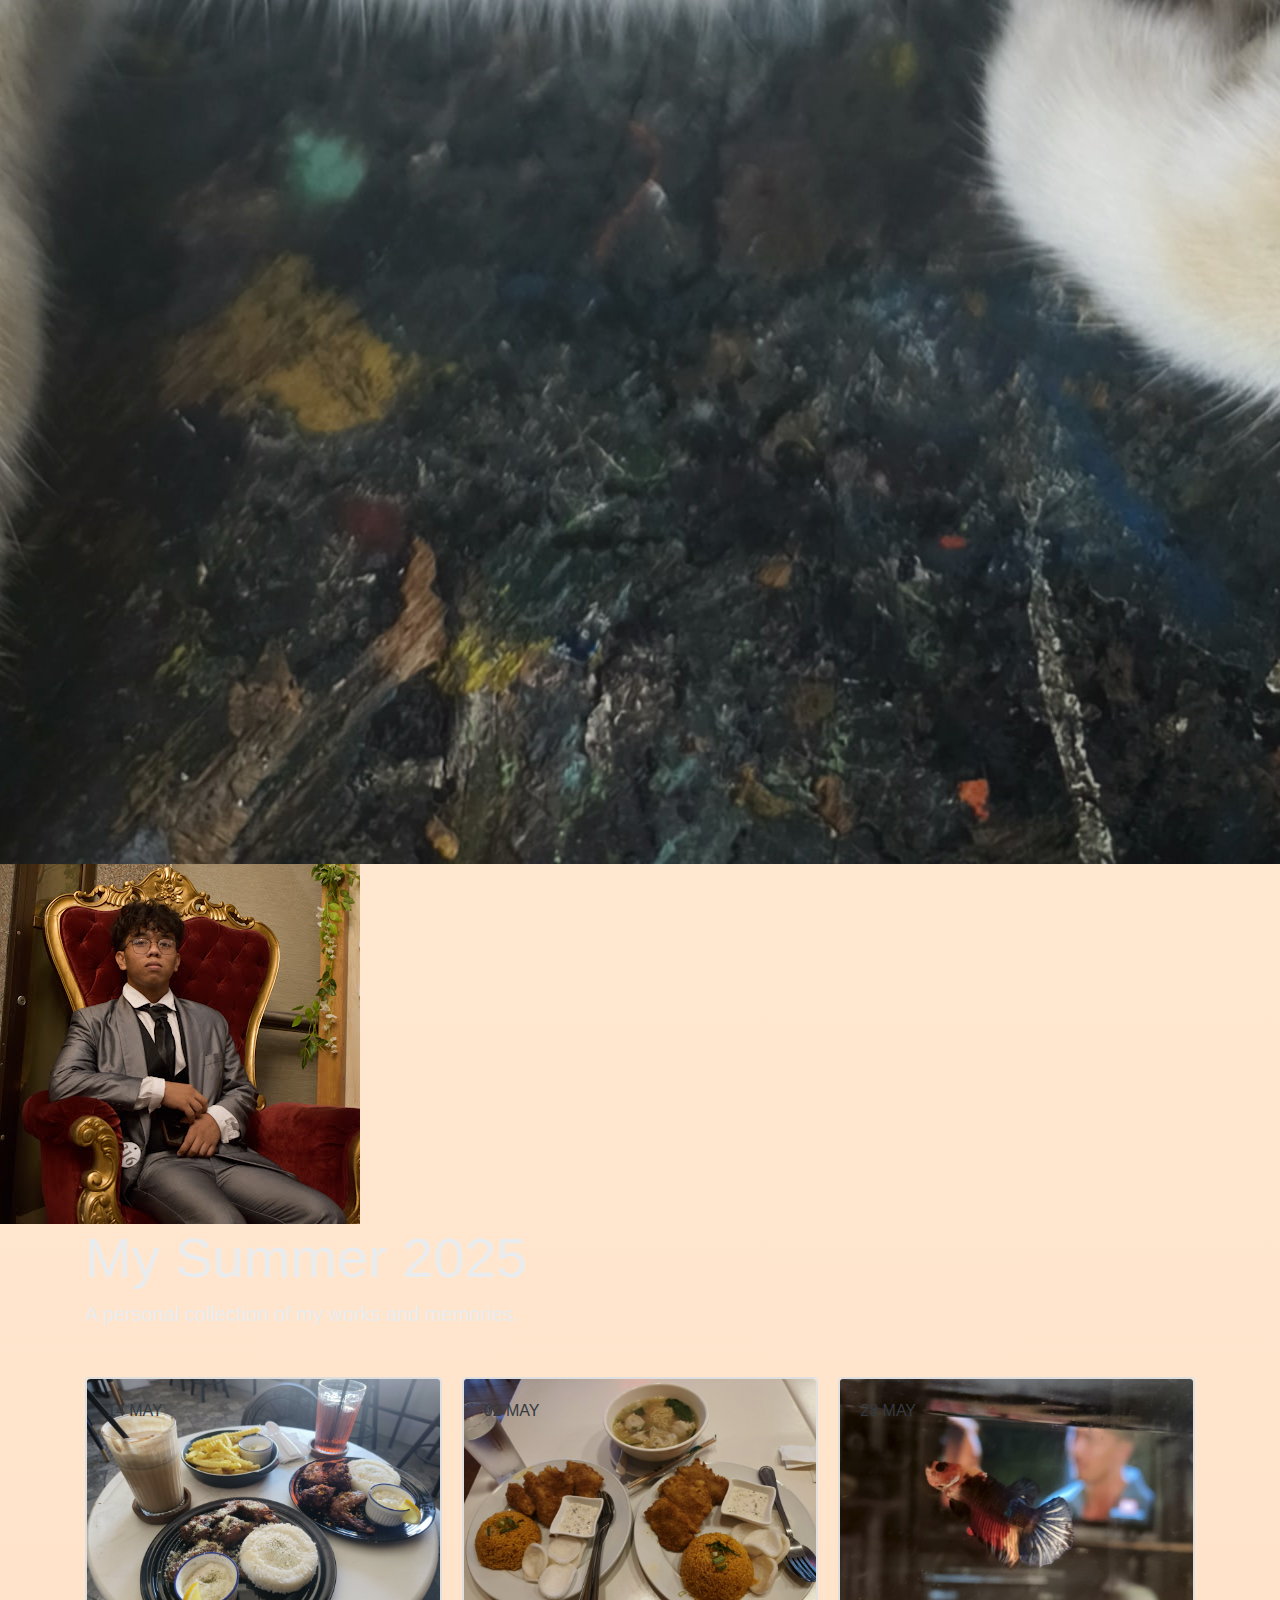
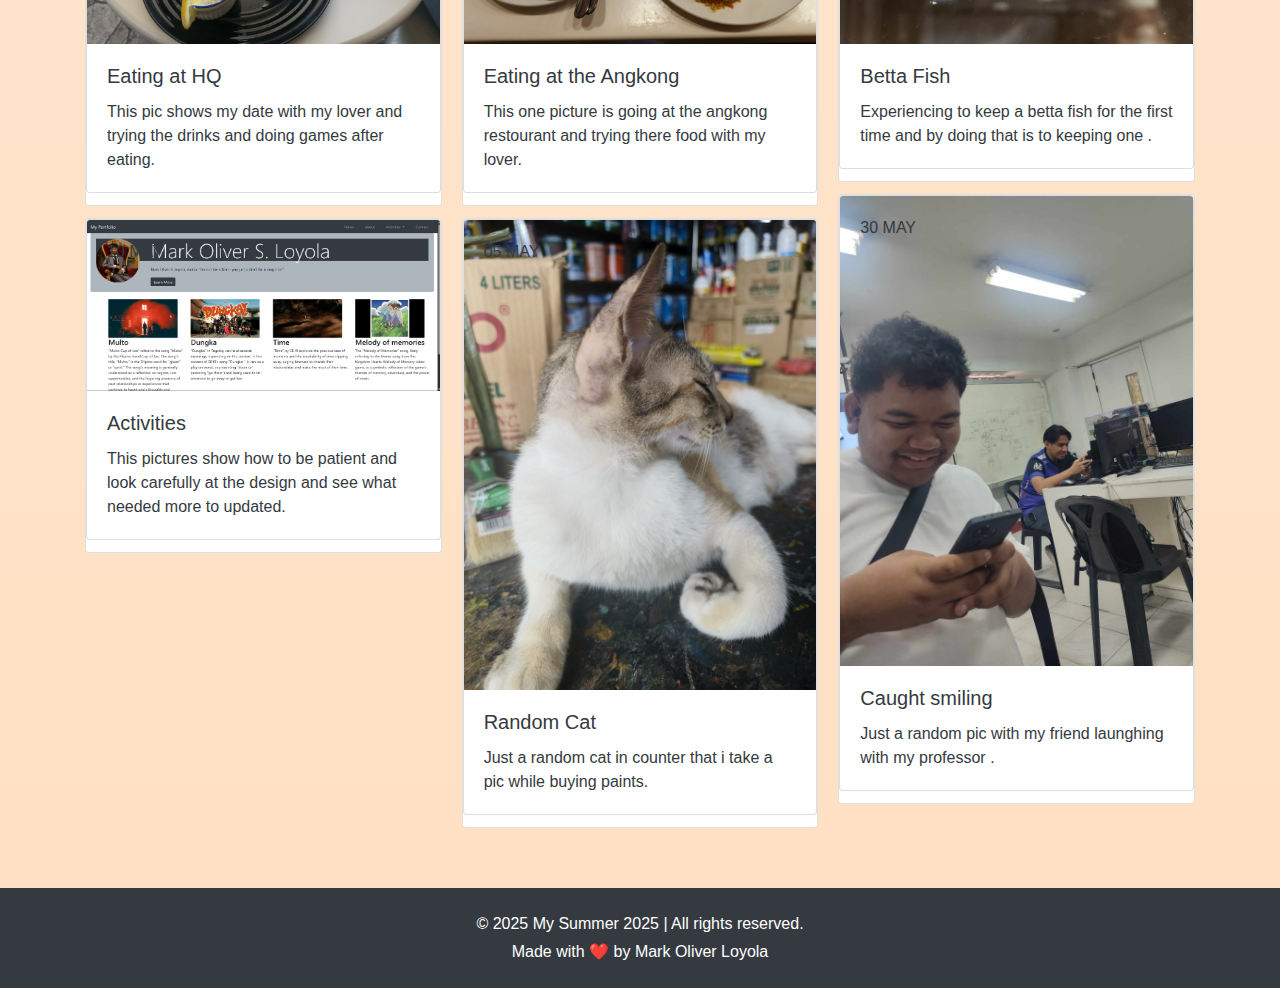
<file: web/Website.html>
<!DOCTYPE html>
<html lang="en">
<head>
    <meta charset="UTF-8">
    <meta name="viewport" content="width=device-width, initial-scale=1.0">
    <title>Summer 2025</title>
    <!-- bootstrap css na galing sa net/ai -->
  <link rel="stylesheet" href="https://stackpath.bootstrapcdn.com/bootstrap/4.5.2/css/bootstrap.min.css">
  <!-- Custom CSS -->
  <link rel="stylesheet" href="style.css">

  <body style="background: linear-gradient(to bottom, #fff8f0, #ffe0c3);">
</head>
<body>
  <!-- Navbar -->
<!-- nav bars -->
<nav class="navbar navbar-expand-lg navbar-light bg-light fixed-top shadow-sm">
  <div class="container">
    <a class="navbar-brand font-weight-bold text-warning" href="#">My Summer 2025</a>
    <button class="navbar-toggler" type="button" data-toggle="collapse" data-target="#navbarNav"
      aria-controls="navbarNav" aria-expanded="false" aria-label="Toggle navigation">
      <span class="navbar-toggler-icon"></span>
    </button>
    
    <div class="collapse navbar-collapse justify-content-end" id="navbarNav">
      <ul class="navbar-nav">
        <li class="nav-item"><a class="nav-link" href="Website.html">Home</a></li>
        <li class="nav-item"><a class="nav-link" href="#beach">Schoolworks</a></li>
        <li class="nav-item"><a class="nav-link" href="#eating">Eating</a></li>
        <li class="nav-item"><a class="nav-link" href="#city">Explorations</a></li>
        <li class="nav-item"><a class="nav-link" href="#roadtrip">Webinars</a></li>
        <li class="nav-item"><a class="nav-link" href="Personal Web/Personal Web.html">More Info</a></li>
      </ul>
    </div>
  </div>
</nav>


    <!--caaarrousel-->
<div id="headerCarousel" class="carousel slide" data-ride="carousel">
  <div class="carousel-inner">
    <!-- Slide 1 -->
    <div class="carousel-item active">
      <div class="d-flex justify-content-center">
        <img src="image1.jpg" class="carousel-img" alt="Image 1" >
        <img src="image2.jpg" class="carousel-img" alt="Image 2">
        <img src="image3.jpg" class="carousel-img" alt="Image 3">
      </div>
    </div>
    <!-- Slide 2 -->
    <div class="carousel-item">
      <div class="d-flex justify-content-center">
        <img src="image2.png" class="carousel-img" alt="Image 4">
        <img src="image3.png" class="carousel-img" alt="Image 5">
        <img src="image4.jpg" class="carousel-img" alt="Image 6">
      </div>
    </div>
    <!-- Slide 3 -->
    <div class="carousel-item">
      <div class="d-flex justify-content-center">
        <img src="image5.jpg" class="carousel-img" alt="Image 7">
        <img src="image6.jpg" class="carousel-img" alt="Image 8">
        <img src="image7.jpg" class="carousel-img" alt="Image 9">
      </div>
    </div>
  </div>
  <!-- Profile Image Overlay -->
  <div class="profile-overlay">
    <img src="unnamed.jpg" alt="My Profile">
  </div>
  
  <!-- Carousel controls -->
  <a class="carousel-control-prev" href="#headerCarousel" role="button" data-slide="prev">
    <span class="carousel-control-prev-icon" aria-hidden="true"></span>
    <span class="sr-only">Previous</span>
  </a>
  <a class="carousel-control-next" href="#headerCarousel" role="button" data-slide="next">
    <span class="carousel-control-next-icon" aria-hidden="true"></span>
    <span class="sr-only">Next</span>
  </a>
</div>


  <!-- Title -->
<div class="title-box container">
  <h1 class="display-4">My <span>Summer</span> 2025</h1>
  <p class="lead">A personal collection of my works and memories.</p>
</div>


<!-- grid cards -->
<main class="container my-5">
  <div class="card-columns">
    <!-- Card 1 -->
    <a href="card1.html" class="card text-decoration-none text-dark">
      <div class="card">
        <div class="card-img-overlay">
          <span class="card-date">14 MAY</span>
        </div>
        <img src="image1.jpg" class="card-img-top" alt="Eating at Cafe">
        <div class="card-body">
          <h5 class="card-title">Eating at HQ</h5>
          <p class="card-text">This pic shows my date with my lover and trying the drinks and doing games after eating.</p>
        </div>
      </div>
    </a>
    <!-- Card 2 -->
    <a href="card2.html" class="card text-decoration-none text-dark">
      <div class="card">
        <div class="card-img-overlay">
          <span class="card-date">10 MAY</span>
        </div>
        <img src="image2.png" class="card-img-top" alt="Activities" >
        <div class="card-body">
          <h5 class="card-title">Activities</h5>
          <p class="card-text">This pictures show how to be patient and look carefully at the design and see what needed more to updated.</p>
        </div>
      </div>
    </a>
    <!-- Card 3 -->
    <a href="card3.html" class="card text-decoration-none text-dark">
      <div class="card">
        <div class="card-img-overlay">
          <span class="card-date">02 MAY</span>
        </div>
        <img src="image3.jpg" class="card-img-top" alt="Eating again in angkong">
        <div class="card-body">
          <h5 class="card-title">Eating at the Angkong</h5>
          <p class="card-text">This one picture is going at the angkong restourant and trying there food with my lover.</p>
        </div>
      </div>
    </a>
    <!-- Card 4 -->
    <a href="card4.html" class="card text-decoration-none text-dark">
      <div class="card">
        <div class="card-img-overlay">
          <span class="card-date">05 MAY</span>
        </div>
        <img src="image2.jpg" class="card-img-top" alt="Random Cat">
        <div class="card-body">
          <h5 class="card-title">Random Cat</h5>
          <p class="card-text">Just a random cat in counter that i take a pic while buying paints.</p>
        </div>
      </div>
    </a>
    <!-- Card 5 -->
    <a href="card5.html" class="card text-decoration-none text-dark">
      <div class="card">
        <div class="card-img-overlay">
          <span class="card-date">28 MAY</span>
        </div>
        <img src="image7.jpg" class="card-img-top" alt="Betta Fish">
        <div class="card-body">
          <h5 class="card-title">Betta Fish</h5>
          <p class="card-text">Experiencing to keep a betta fish for the first time and by doing that is to keeping one .</p>
        </div>
      </div>
    </a>
    
     <!-- Card 6 -->
    <a href="card6.html" class="card text-decoration-none text-dark">
      <div class="card">
        <div class="card-img-overlay">
          <span class="card-date">30 MAY</span>
        </div>
        <img src="image6.jpg" class="card-img-top" alt="Trolling with friends">
        <div class="card-body">
          <h5 class="card-title">Caught smiling</h5>
          <p class="card-text">Just a random pic with my friend launghing with my professor .</p>
        </div>
      </div>
    </a>
    <!-- Add more cards as desired -->
  </div>
</main>

  <!-- Footer -->
<footer class="bg-dark text-white text-center py-4 mt-5">
  <div class="container">
    <p class="mb-1">&copy; 2025 My Summer 2025 | All rights reserved.</p>
    <p class="mb-0">Made with ❤️ by Mark Oliver Loyola</p>
  </div>
</footer>


  <!-- jQuery and Bootstrap css ga;ing sa net/ai -->
  <script src="https://code.jquery.com/jquery-3.5.1.min.js"></script>
  <script src="https://stackpath.bootstrapcdn.com/bootstrap/4.5.2/js/bootstrap.bundle.min.js"></script>
  <script>

  </script>
</body>
</html>
</file>
<file: web/style.css>
:root {
  --primary: #3a86ff;
  --secondary: #8338ec;
  --dark: #0d1b2a;
  --light: #e9ecef;
  --accent: #00f5d4;
}

body {
  font-family: "Segoe UI", Tahoma, Geneva, Verdana, sans-serif;
  background-color: var(--dark);
  color: var(--light);
  overflow-x: hidden;
}

/* Scrollbar styling */
::-webkit-scrollbar {
  width: 8px;
}

::-webkit-scrollbar-track {
  background: rgba(13, 27, 42, 0.7);
}

::-webkit-scrollbar-thumb {
  background: var(--primary);
  border-radius: 10px;
}

/* Futuristic components */
.glass-card {
  background: rgba(13, 27, 42, 0.7);
  backdrop-filter: blur(10px);
  border-radius: 15px;
  border: 1px solid rgba(255, 255, 255, 0.1);
  box-shadow: 0 8px 32px 0 rgba(0, 0, 0, 0.36);
  padding: 30px;
  margin-bottom: 30px;
  transition: all 0.3s ease;
}

.glass-card:hover {
  transform: translateY(-5px);
  box-shadow: 0 12px 32px 0 rgba(58, 134, 255, 0.2);
}

.navbar {
  background: rgba(13, 27, 42, 0.7);
  backdrop-filter: blur(7px);
  padding: 15px 0;
}

.nav-link {
  color: var(--light) !important;
  margin: 0 10px;
  position: relative;
  font-weight: 500;
}

.nav-link::after {
  content: "";
  position: absolute;
  width: 0;
  height: 2px;
  bottom: 0;
  left: 0;
  background-color: var(--accent);
  transition: width 0.3s ease;
}

.nav-link:hover::after {
  width: 100%;
}

.hero {
  height: 100vh;
  display: flex;
  align-items: center;
  position: relative;
  overflow: hidden;
}

.hero::before {
  content: "";
  position: absolute;
  top: 0;
  left: 0;
  width: 100%;
  height: 100%;
  background: radial-gradient(
    circle at 50% 50%,
    rgba(58, 134, 255, 0.2),
    transparent 60%
  );
  z-index: -1;
}

.hero-content {
  position: relative;
  z-index: 2;
}

.hero-img {
  position: relative;
}

.hero-img::after {
  content: "";
  position: absolute;
  width: 300px;
  height: 300px;
  border-radius: 50%;
  border: 2px solid var(--primary);
  top: 50%;
  left: 50%;
  transform: translate(-50%, -50%);
  animation: pulse 3s infinite;
}

#map {
  width: 100%;
  height: 250px;

  border-radius: 1rem;
}

.badge-pill {
  flex: 1 1 auto;
  max-width: 100px; /* Ensures a minimum width */
}

.badge-gap {
  row-gap: 0.5rem;
}

@keyframes pulse {
  0% {
    transform: translate(-50%, -50%) scale(1);
    opacity: 0.8;
  }
  50% {
    transform: translate(-50%, -50%) scale(1.1);
    opacity: 0.5;
  }
  100% {
    transform: translate(-50%, -50%) scale(1);
    opacity: 0.8;
  }
}

.section-title {
  font-weight: 700;
  margin-bottom: 30px;
  position: relative;
  display: inline-block;
}

.section-title::after {
  content: "";
  position: absolute;
  width: 60%;
  height: 3px;
  background: linear-gradient(90deg, var(--primary), var(--accent));
  bottom: -10px;
  left: 0;
}

.timeline {
  position: relative;
  padding-left: 30px;
}

.timeline::before {
  content: "";
  position: absolute;
  left: 0;
  top: 0;
  height: 100%;
  width: 2px;
  background: linear-gradient(180deg, var(--primary), var(--secondary));
}

.timeline-item {
  margin-bottom: 30px;
  position: relative;
}

.timeline-item::before {
  content: "";
  position: absolute;
  width: 15px;
  height: 15px;
  border-radius: 50%;
  background: var(--accent);
  left: -37px;
  top: 5px;
  box-shadow: 0 0 10px var(--accent);
}

.skill-progress {
  height: 8px;
  margin-bottom: 25px;
  background-color: rgba(255, 255, 255, 0.1);
  border-radius: 10px;
  overflow: hidden;
}

.skill-progress-bar {
  height: 100%;
  border-radius: 10px;
  background: linear-gradient(90deg, var(--primary), var(--secondary));
  position: relative;
  transition: width 1.5s ease;
  width: 0;
}

.progress-glow {
  position: absolute;
  top: 0;
  right: 0;
  width: 10px;
  height: 100%;
  background: var(--accent);
  filter: blur(3px);
}

.btn-custom {
  background: linear-gradient(90deg, var(--primary), var(--secondary));
  border: none;
  color: white;
  padding: 10px 25px;
  border-radius: 30px;
  position: relative;
  overflow: hidden;
  z-index: 1;
  transition: all 0.3s ease;
}

.btn-custom::before {
  content: "";
  position: absolute;
  top: 0;
  left: 0;
  width: 0;
  height: 100%;
  background: linear-gradient(90deg, var(--secondary), var(--accent));
  transition: all 0.3s ease;
  z-index: -1;
}

.btn-custom:hover::before {
  width: 100%;
}

.contact-icon {
  width: 60px;
  height: 60px;
  display: flex;
  align-items: center;
  justify-content: center;
  border-radius: 50%;
  background: linear-gradient(135deg, var(--primary), var(--secondary));
  margin-bottom: 15px;
  transition: all 0.3s ease;
  font-size: 24px;
}

.contact-info:hover .contact-icon {
  transform: scale(1.1) rotate(10deg);
  box-shadow: 0 0 20px rgba(58, 134, 255, 0.4);
}

.form-control {
  background: rgba(255, 255, 255, 0.05);
  border: 1px solid rgba(255, 255, 255, 0.1);
  padding: 15px;
  color: var(--light);
  border-radius: 10px;
}

.form-control:focus {
  background: rgba(255, 255, 255, 0.1);
  color: var(--light);
  box-shadow: 0 0 0 3px rgba(58, 134, 255, 0.3);
  border-color: var(--primary);
}

footer {
  background: rgba(13, 27, 42, 0.9);
  backdrop-filter: blur(10px);
  padding: 30px 0;
  margin-top: 50px;
}

.social-links a {
  display: inline-block;
  width: 40px;
  height: 40px;
  background: rgba(255, 255, 255, 0.1);
  border-radius: 50%;
  margin: 0 5px;
  display: inline-flex;
  align-items: center;
  justify-content: center;
  color: var(--light);
  transition: all 0.3s ease;
}

.social-links a:hover {
  background: var(--primary);
  transform: translateY(-3px);
  color: white;
}

/* Animated background */
.bg-animation {
  position: fixed;
  top: 0;
  left: 0;
  width: 100%;
  height: 100%;
  z-index: -2;
  opacity: 0.1;
}

.floating-shape {
  position: absolute;
  border-radius: 50%;
  background: var(--primary);
  filter: blur(30px);
  animation: float 20s infinite linear;
}

@keyframes float {
  0% {
    transform: translate(0, 0) rotate(0deg);
  }
  25% {
    transform: translate(100px, 100px) rotate(90deg);
  }
  50% {
    transform: translate(0, 200px) rotate(180deg);
  }
  75% {
    transform: translate(-100px, 100px) rotate(270deg);
  }
  100% {
    transform: translate(0, 0) rotate(360deg);
  }
}

@media (min-width: 90em) {
  #map {
    height: 100%;
  }
}
</file>
